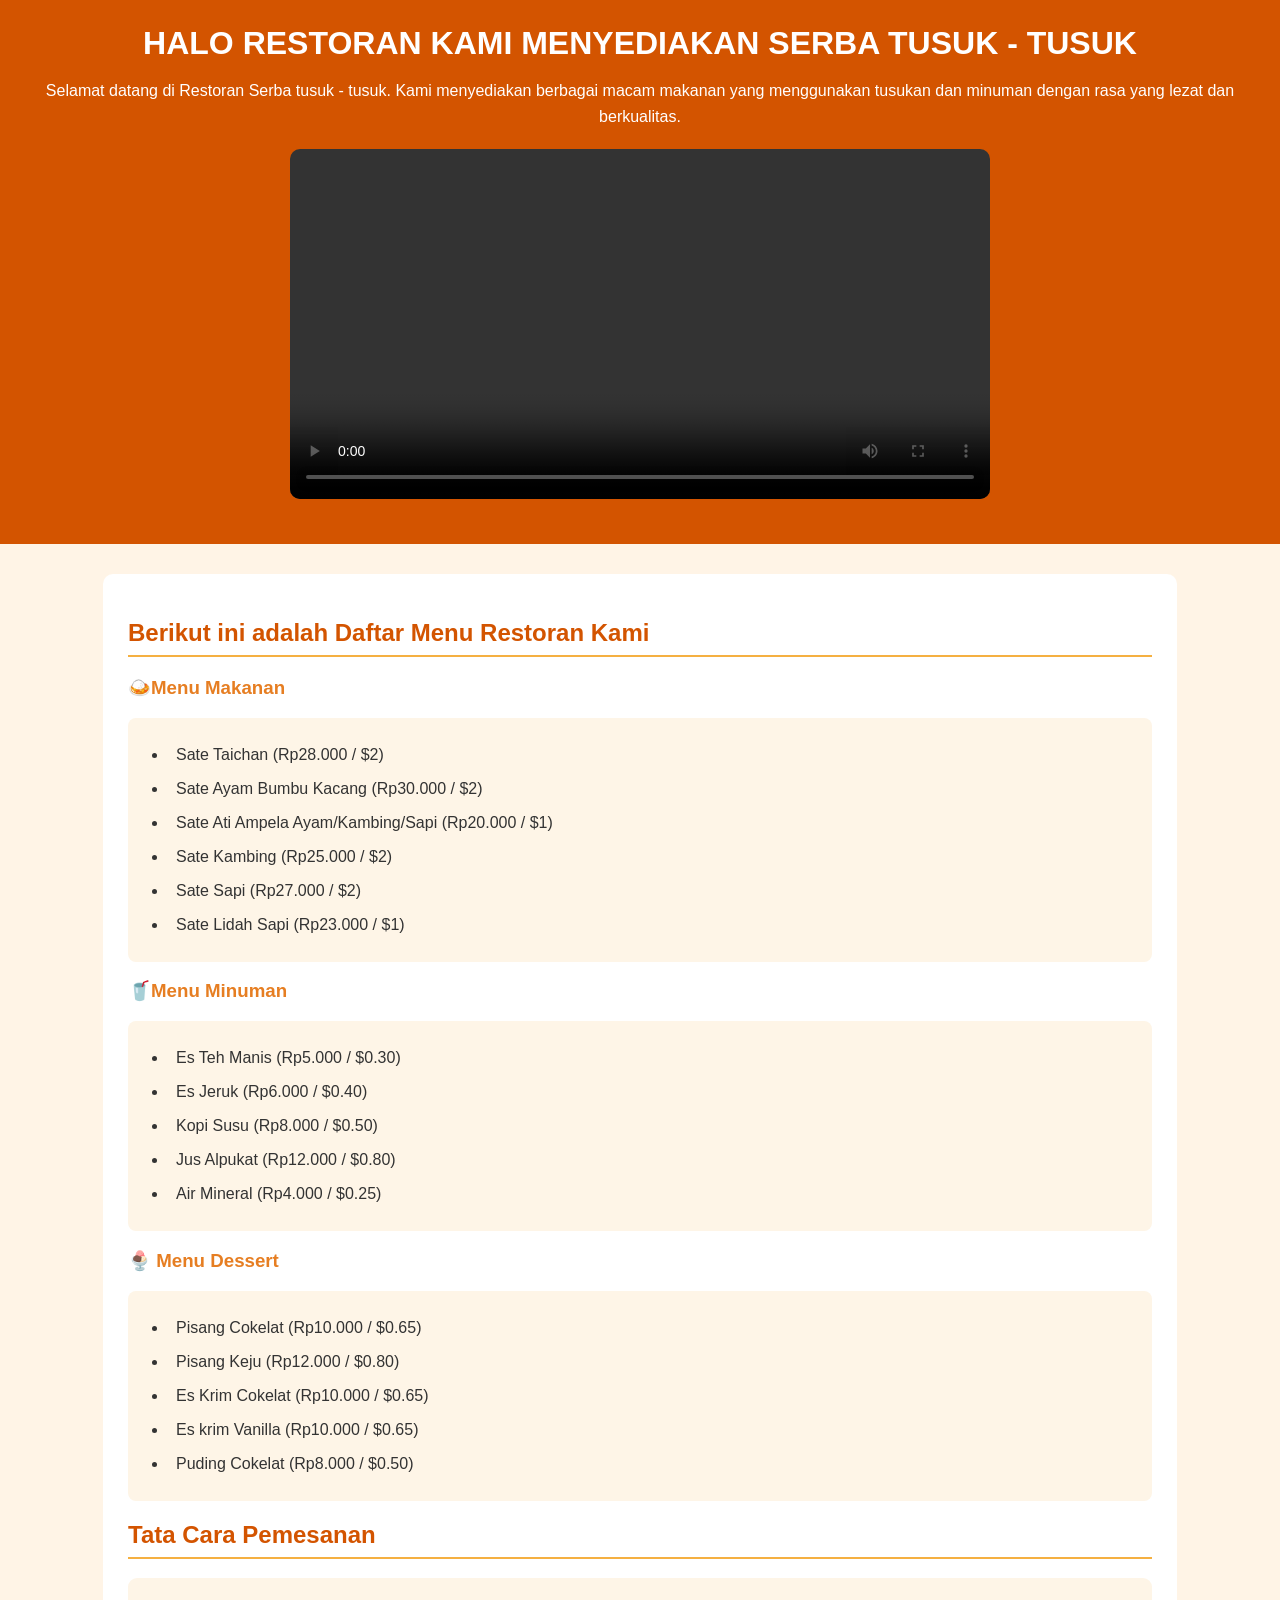
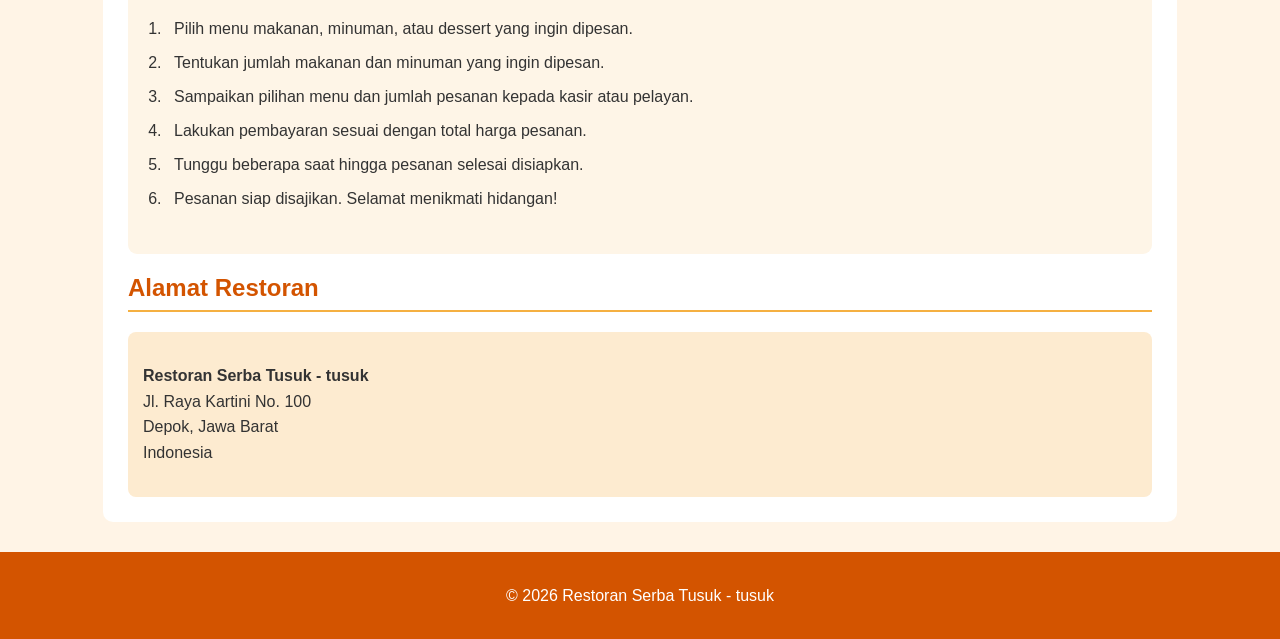
<file: index.html>
<html lang="id">
<head>
    <meta charset="UTF-8">
    <meta name="viewport" content="width=device-width, initial-scale=1.0">

    <title>Restoran Serba Tusuk - tusuk</title>
    <link rel="stylesheet" href="style.css" type="text/css">
</head>

<body>
    <header>
        <h1>HALO RESTORAN KAMI MENYEDIAKAN SERBA TUSUK - TUSUK</h1>
        <p>Selamat datang di Restoran Serba tusuk - tusuk.
            Kami menyediakan berbagai macam makanan yang menggunakan tusukan dan minuman
            dengan rasa yang lezat dan berkualitas.</p>

        <div class="video-header">
            <video controls>
                <source src="video_restoran_tusuk2.mp4" type="video/mp4">
            </video>
        </div>
       
    </header>

    <div class="container">
    
        <h2>Berikut ini adalah Daftar Menu Restoran Kami</h2>
        <h3>🍛Menu Makanan</h3>
        <ul>
            <li>Sate Taichan (Rp28.000 / &dollar;2)</li>
            <li>Sate Ayam Bumbu Kacang (Rp30.000 / &dollar;2)</li>
            <li>Sate Ati Ampela Ayam/Kambing/Sapi (Rp20.000 / &dollar;1)</li>
            <li>Sate Kambing (Rp25.000 / &dollar;2)</li>
            <li>Sate Sapi (Rp27.000 / &dollar;2)</li>
            <li>Sate Lidah Sapi (Rp23.000 / &dollar;1)</li>
        </ul>

        <h3>🥤Menu Minuman</h3>
        <ul>
            <li>Es Teh Manis (Rp5.000 / &dollar;0.30)</li>
            <li>Es Jeruk (Rp6.000 / &dollar;0.40)</li>
            <li>Kopi Susu (Rp8.000 / &dollar;0.50)</li>
            <li>Jus Alpukat (Rp12.000 / &dollar;0.80)</li>
            <li>Air Mineral (Rp4.000 / &dollar;0.25)</li>
        </ul>

        <h3>🍨 Menu Dessert </h3>
        <ul>
            <li> Pisang Cokelat (Rp10.000 / &dollar;0.65)</li>
            <li> Pisang Keju (Rp12.000 / &dollar;0.80)</li>
            <li> Es Krim Cokelat (Rp10.000 / &dollar;0.65)</li>
            <li> Es krim Vanilla (Rp10.000 / &dollar;0.65)</li>
            <li> Puding Cokelat (Rp8.000 / &dollar;0.50)</li>
        </ul>

        <h2>Tata Cara Pemesanan</h2>
        <div class="step">
        <ol>
            <li> Pilih menu makanan, minuman, atau dessert yang ingin dipesan.</li>
            <li> Tentukan jumlah makanan dan minuman yang ingin dipesan.</li>
            <li> Sampaikan pilihan menu dan jumlah pesanan kepada kasir atau pelayan.</li>
            <li> Lakukan pembayaran sesuai dengan total harga pesanan.</li>
            <li> Tunggu beberapa saat hingga pesanan selesai disiapkan.</li>
            <li> Pesanan siap disajikan. Selamat menikmati hidangan!</li>
        </ol>
        
    </div>

        <h2>Alamat Restoran</h2>
        <div class="alamat">
            <p>
                <strong>Restoran Serba Tusuk - tusuk</strong><br>
                Jl. Raya Kartini No. 100<br>
                Depok, Jawa Barat<br>
                Indonesia
            </p>
        </div>

    </div>
    <footer>
        <p>&copy; 2026 Restoran Serba Tusuk - tusuk </p>
    </footer>

</body>
</html>
</file>
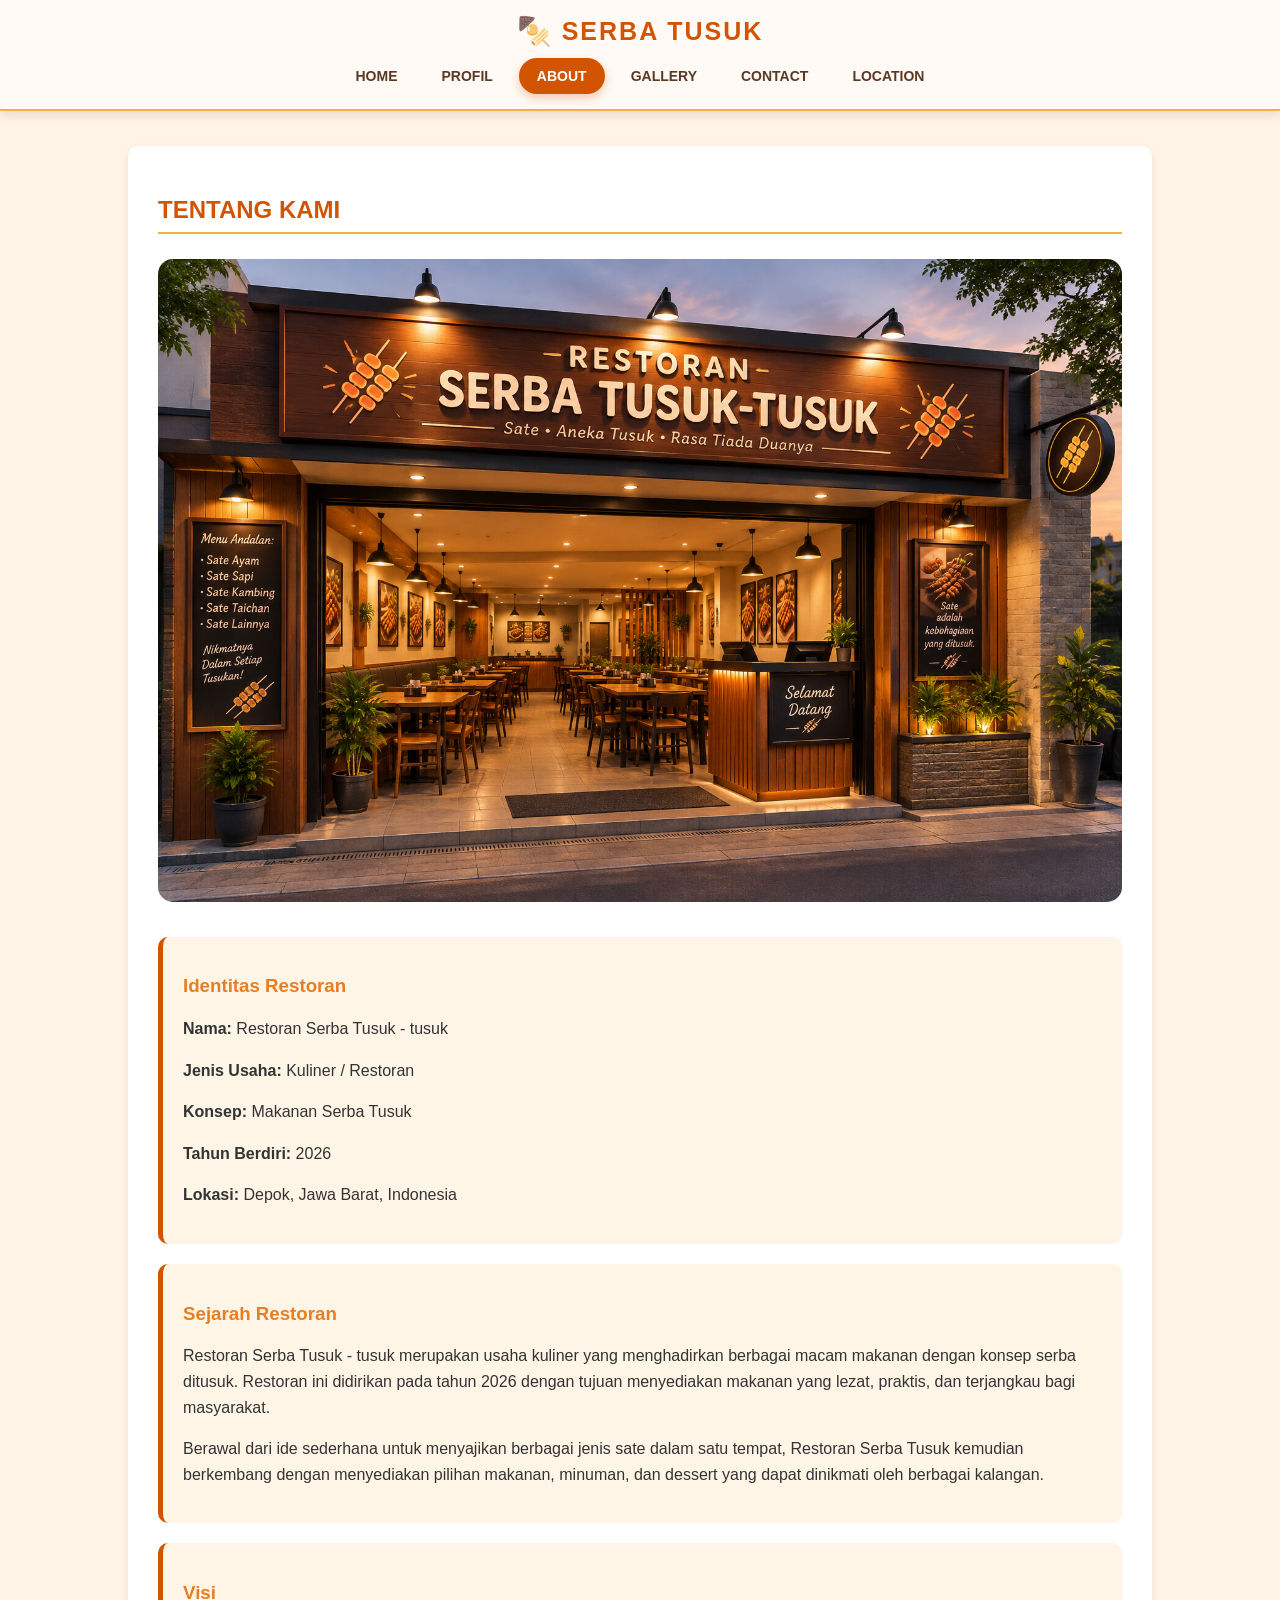
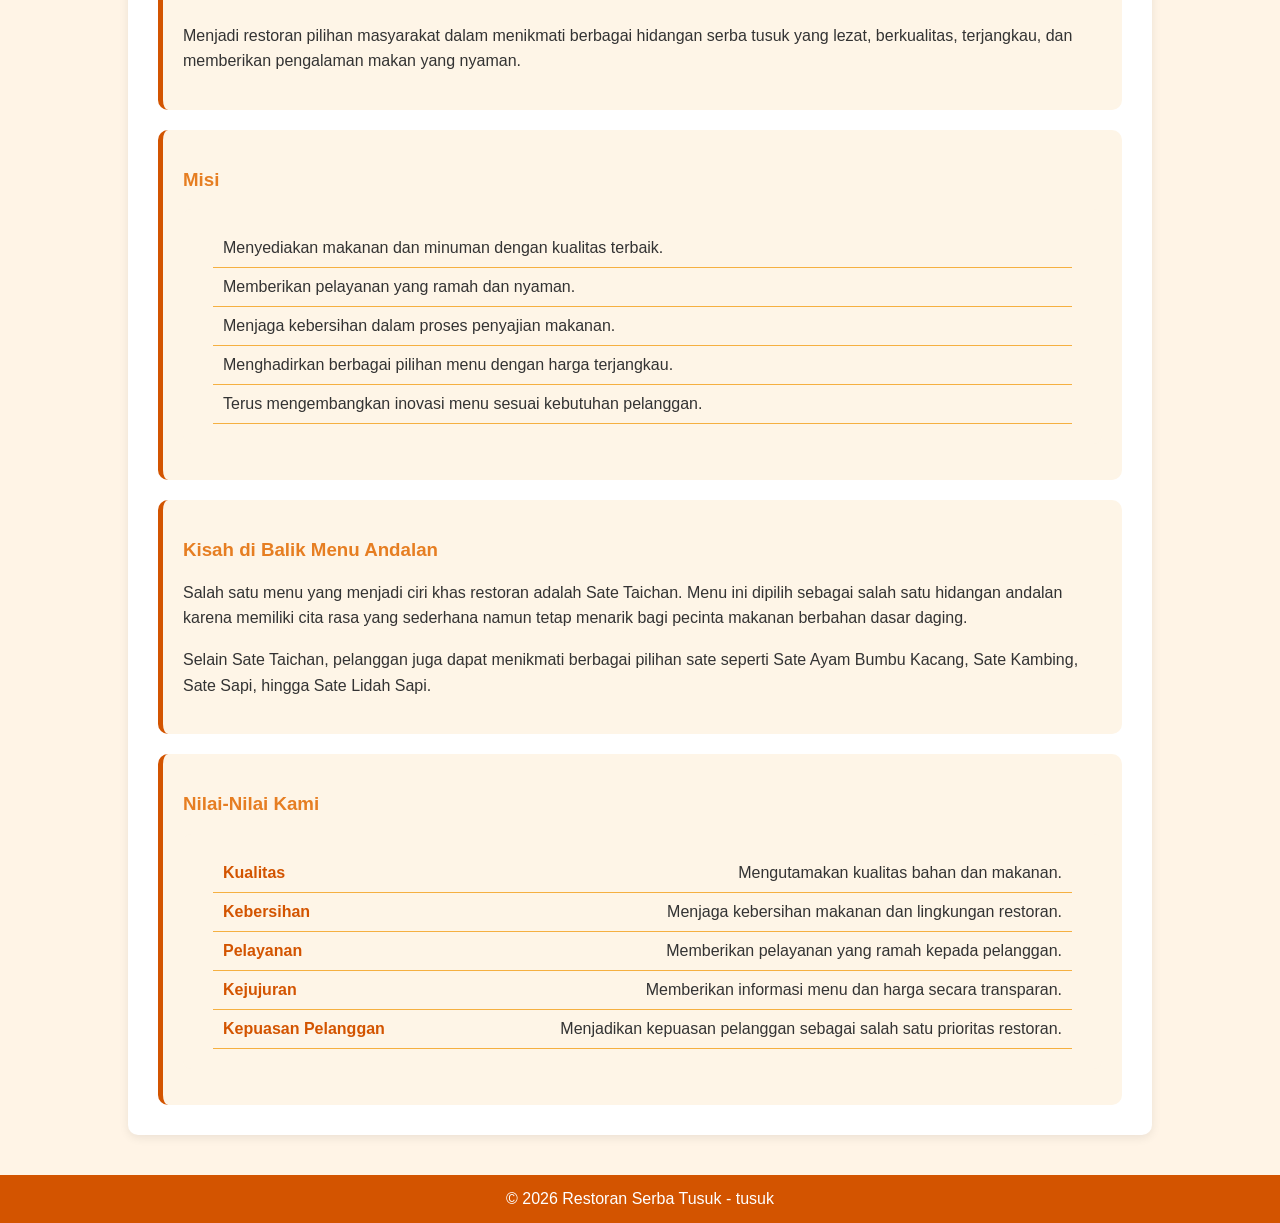
<file: about.html>
<!DOCTYPE html>
<html lang="id">
<head>
    <meta charset="UTF-8">
    <meta name="viewport" content="width=device-width, initial-scale=1.0">
    <title>Tentang Kami - Serba Tusuk</title>
    <link rel="stylesheet" href="style2.css">
</head>

<body>

    <!-- NAVBAR -->
    <nav class="navbar">
        <div class="nav-container">

            <div class="logo">
                SERBA TUSUK
            </div>

            <div class="menu">
                <a href="home.html">HOME</a>
                <a href="profil.html">PROFIL</a>
                <a href="about.html" class="active">ABOUT</a>
                <a href="gallery.html">GALLERY</a>
                <a href="contact.html">CONTACT</a>
                <a href="location.html">LOCATION</a>
            </div>

        </div>
    </nav>


    <!-- TENTANG KAMI -->
    <div class="container">

        <h2>TENTANG KAMI</h2>

        <div class="about-image"> 
            <img src="tusuktusuk.png" alt="Restoran Serba Tusuk-tusuk"> 
        </div>

         <!-- IDENTITAS -->
        <div class="info-box">

            <h3>Identitas Restoran</h3>

            <p><strong>Nama:</strong> Restoran Serba Tusuk - tusuk</p>
            <p><strong>Jenis Usaha:</strong> Kuliner / Restoran</p>
            <p><strong>Konsep:</strong> Makanan Serba Tusuk</p>
            <p><strong>Tahun Berdiri:</strong> 2026</p>
            <p><strong>Lokasi:</strong> Depok, Jawa Barat, Indonesia</p>

        </div>


        <!-- SEJARAH -->
        <div class="info-box">

            <h3>Sejarah Restoran</h3>

            <p>
                Restoran Serba Tusuk - tusuk merupakan usaha kuliner yang
                menghadirkan berbagai macam makanan dengan konsep serba
                ditusuk. Restoran ini didirikan pada tahun 2026 dengan
                tujuan menyediakan makanan yang lezat, praktis, dan
                terjangkau bagi masyarakat.
            </p>

            <p>
                Berawal dari ide sederhana untuk menyajikan berbagai
                jenis sate dalam satu tempat, Restoran Serba Tusuk
                kemudian berkembang dengan menyediakan pilihan makanan,
                minuman, dan dessert yang dapat dinikmati oleh berbagai
                kalangan.
            </p>

        </div>


        <!-- VISI -->
        <div class="info-box">

            <h3>Visi</h3>

            <p>
                Menjadi restoran pilihan masyarakat dalam menikmati
                berbagai hidangan serba tusuk yang lezat, berkualitas,
                terjangkau, dan memberikan pengalaman makan yang nyaman.
            </p>

        </div>


        <!-- MISI -->
        <div class="info-box">

            <h3>Misi</h3>

            <ul>
                <li>Menyediakan makanan dan minuman dengan kualitas terbaik.</li>
                <li>Memberikan pelayanan yang ramah dan nyaman.</li>
                <li>Menjaga kebersihan dalam proses penyajian makanan.</li>
                <li>Menghadirkan berbagai pilihan menu dengan harga terjangkau.</li>
                <li>Terus mengembangkan inovasi menu sesuai kebutuhan pelanggan.</li>
            </ul>

        </div>


        <!-- MENU ANDALAN -->
        <div class="info-box">

            <h3>Kisah di Balik Menu Andalan</h3>

            <p>
                Salah satu menu yang menjadi ciri khas restoran adalah
                Sate Taichan. Menu ini dipilih sebagai salah satu hidangan
                andalan karena memiliki cita rasa yang sederhana namun
                tetap menarik bagi pecinta makanan berbahan dasar daging.
            </p>

            <p>
                Selain Sate Taichan, pelanggan juga dapat menikmati
                berbagai pilihan sate seperti Sate Ayam Bumbu Kacang,
                Sate Kambing, Sate Sapi, hingga Sate Lidah Sapi.
            </p>

        </div>


        <!-- NILAI RESTORAN -->
        <div class="info-box">

            <h3>Nilai-Nilai Kami</h3>

            <ul>
                <li>
                    <span>Kualitas</span>
                    Mengutamakan kualitas bahan dan makanan.
                </li>

                <li>
                    <span>Kebersihan</span>
                    Menjaga kebersihan makanan dan lingkungan restoran.
                </li>

                <li>
                    <span>Pelayanan</span>
                    Memberikan pelayanan yang ramah kepada pelanggan.
                </li>

                <li>
                    <span>Kejujuran</span>
                    Memberikan informasi menu dan harga secara transparan.
                </li>

                <li>
                    <span>Kepuasan Pelanggan</span>
                    Menjadikan kepuasan pelanggan sebagai salah satu
                    prioritas restoran.
                </li>
            </ul>

        </div>

    </div>


    <footer>
        © 2026 Restoran Serba Tusuk - tusuk
    </footer>

</body>
</html>
</file>
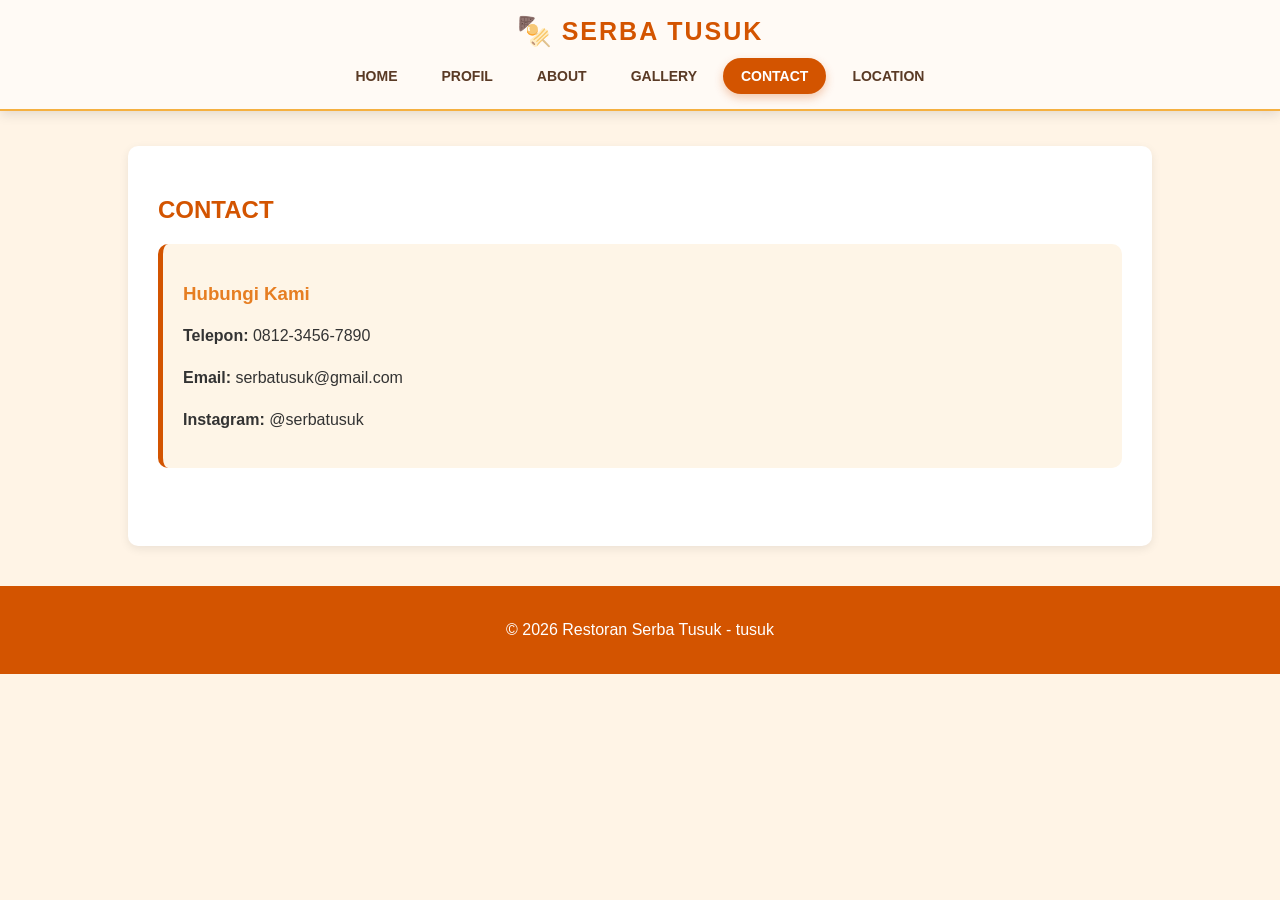
<file: contact.html>
<!DOCTYPE html>
<html lang="id">

<head>

    <meta charset="UTF-8">

    <meta name="viewport"
          content="width=device-width, initial-scale=1.0">

    <title>Contact - Restoran Serba Tusuk</title>

    <link rel="stylesheet" href="style2.css">

</head>

<body>


<nav class="navbar">

    <div class="nav-container">

        <div class="logo">
            SERBA TUSUK
        </div>

        <div class="menu">

            <a href="home.html">
                HOME
            </a>

            <a href="profil.html">
                PROFIL
            </a>

            <a href="about.html">
                ABOUT
            </a>

            <a href="gallery.html">
                GALLERY
            </a>

            <a class="active" href="contact.html">
                CONTACT
            </a>

            <a href="location.html">
                LOCATION
            </a>

        </div>

    </div>

</nav>


<section class="container page">

    <h1>
        CONTACT
    </h1>


    <div class="info-box">

        <h3>
            Hubungi Kami
        </h3>

        <p>
            <strong>Telepon:</strong>
            0812-3456-7890
        </p>

        <p>
            <strong>Email:</strong>
            serbatusuk@gmail.com
        </p>

        <p>
            <strong>Instagram:</strong>
            @serbatusuk
        </p>

    </div>

</section>


<footer>

    <p>
        &copy; 2026 Restoran Serba Tusuk - tusuk
    </p>

</footer>


</body>
</html>
</file>
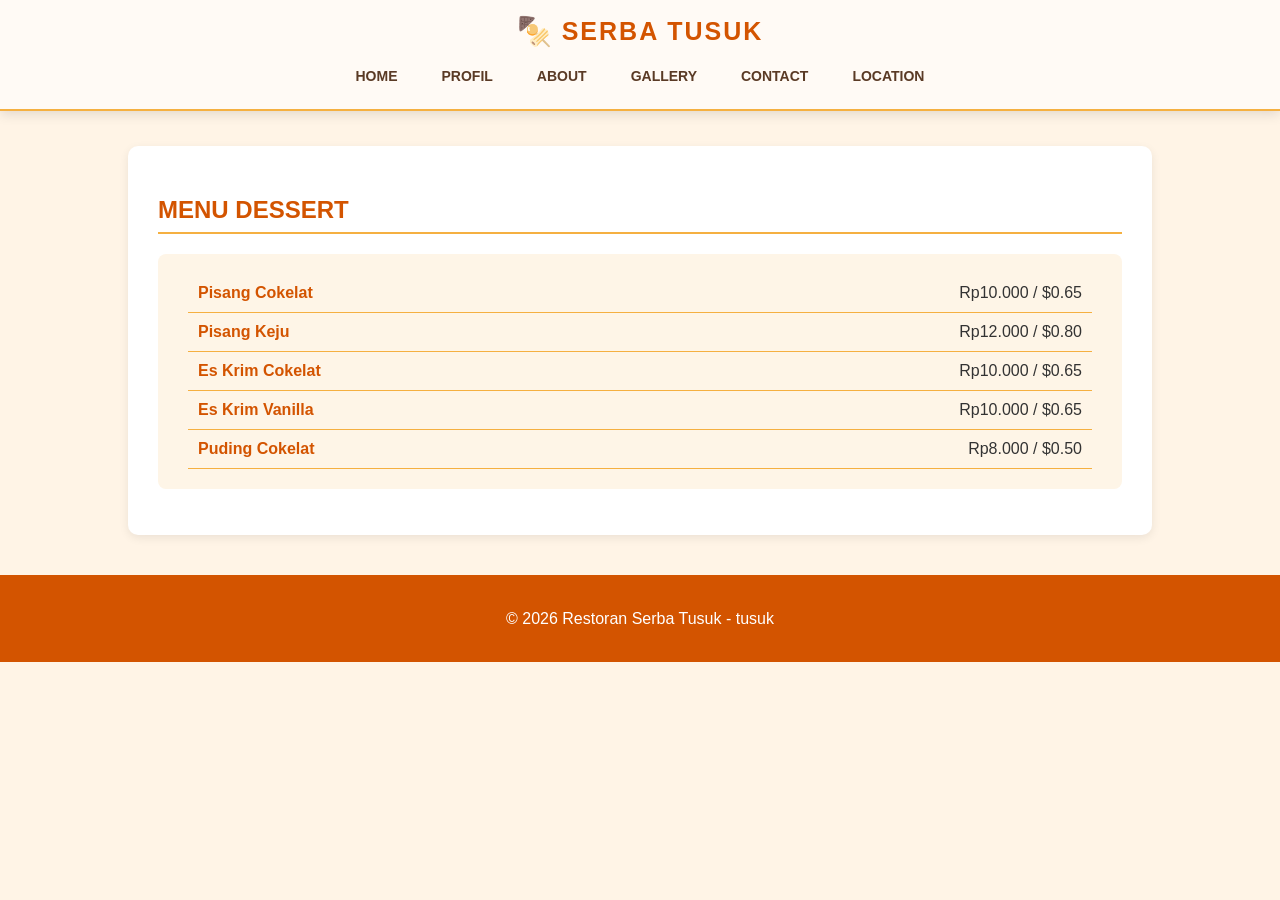
<file: dessert.html>
<!DOCTYPE html>
<html lang="id">

<head>

    <meta charset="UTF-8">

    <meta name="viewport"
          content="width=device-width, initial-scale=1.0">

    <title>
        MENU MAKANAN - Restoran Serba Tusuk
    </title>

    <link rel="stylesheet" href="style2.css">

</head>

<body>


<nav class="navbar">

    <div class="nav-container">

        <div class="logo">
            SERBA TUSUK
        </div>

        <div class="menu">

            <a href="home.html">
                HOME
            </a>

            <a href="profil.html">
                PROFIL
            </a>

            <a href="about.html">
                ABOUT
            </a>

            <a href="gallery.html">
                GALLERY
            </a>

            <a href="contact.html">
                CONTACT
            </a>

            <a href="location.html">
                LOCATION
            </a>

        </div>

    </div>

</nav>

<section class="container">
<section id="dessert">
    <h2>MENU DESSERT</h2>

    <ul>
        <li>
            <span>Pisang Cokelat</span>
            Rp10.000 / $0.65
        </li>

        <li>
            <span>Pisang Keju</span>
            Rp12.000 / $0.80
        </li>

        <li>
            <span>Es Krim Cokelat</span>
            Rp10.000 / $0.65
        </li>

        <li>
            <span>Es Krim Vanilla</span>
            Rp10.000 / $0.65
        </li>

        <li>
            <span>Puding Cokelat</span>
            Rp8.000 / $0.50
        </li>
    </ul>
</section>
</section>

<footer>

    <p>
        &copy; 2026 Restoran Serba Tusuk - tusuk
    </p>

</footer>


</body>
</html>
</file>
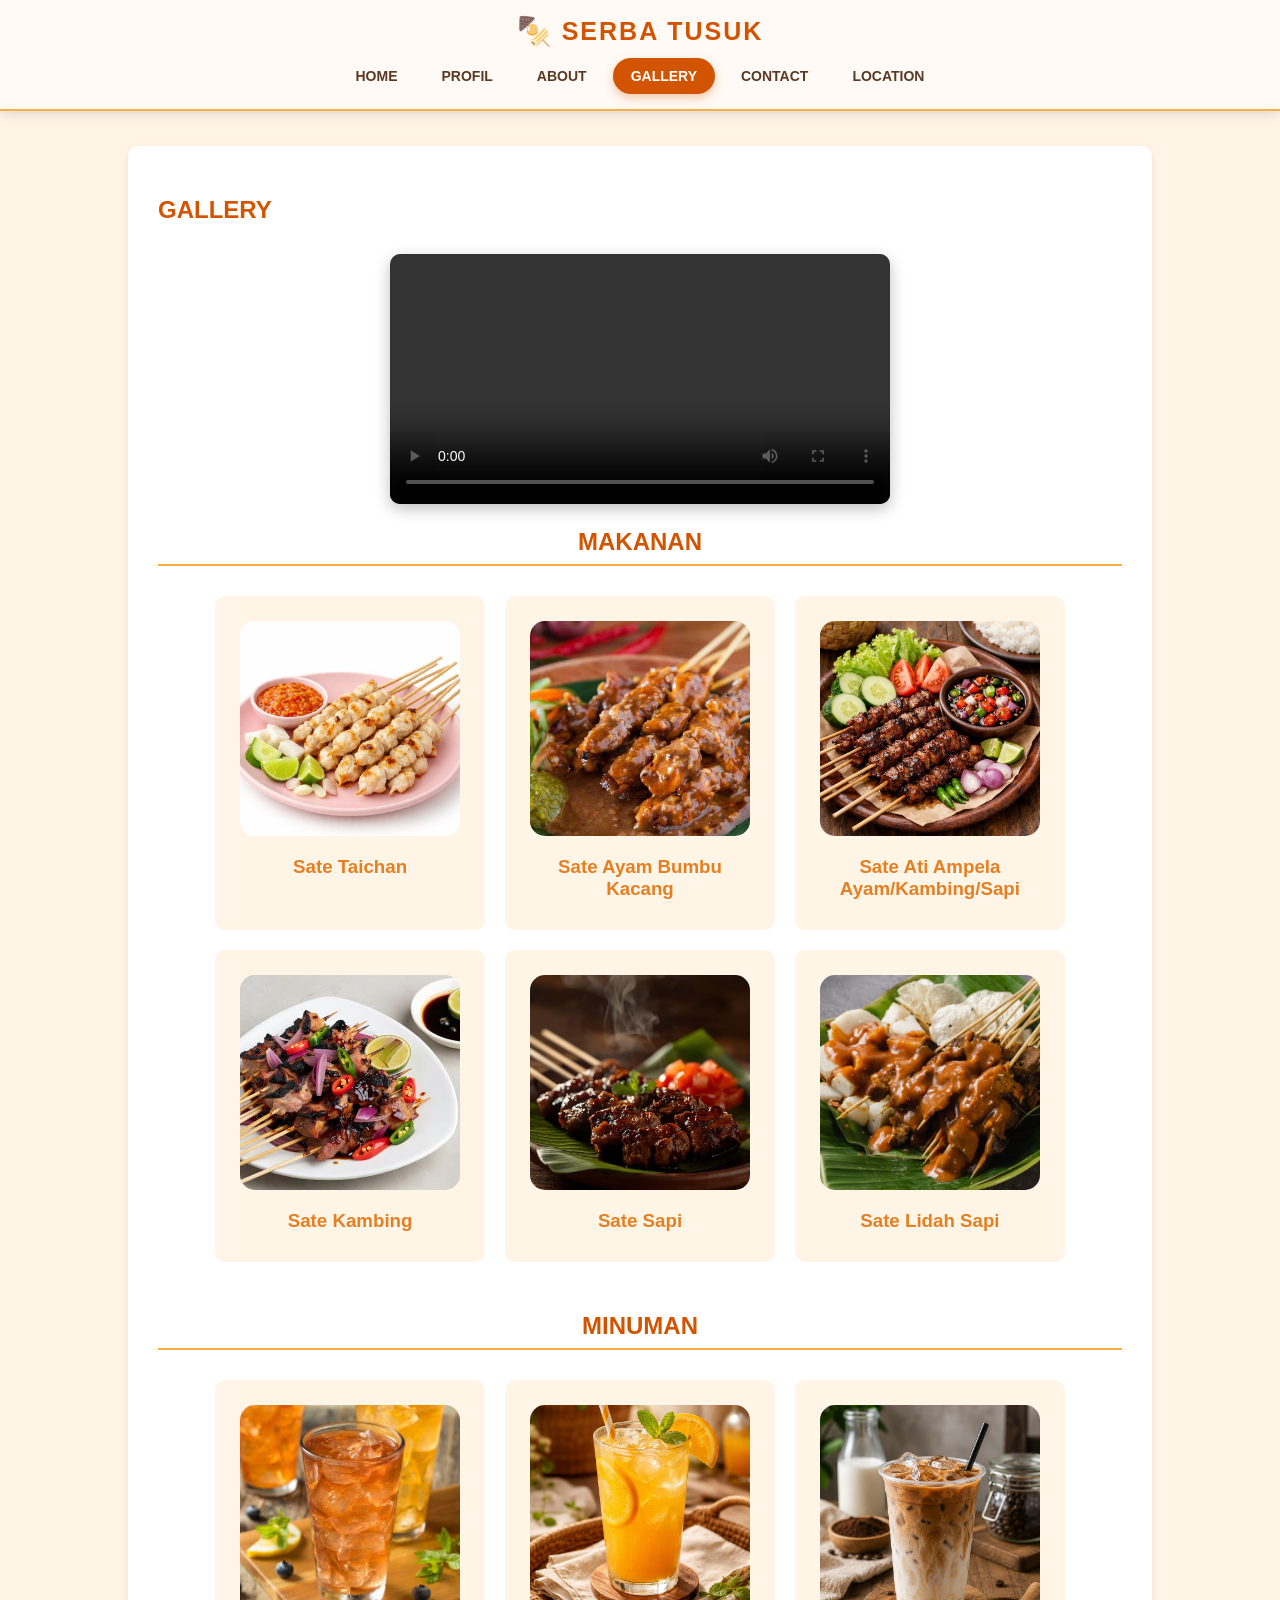
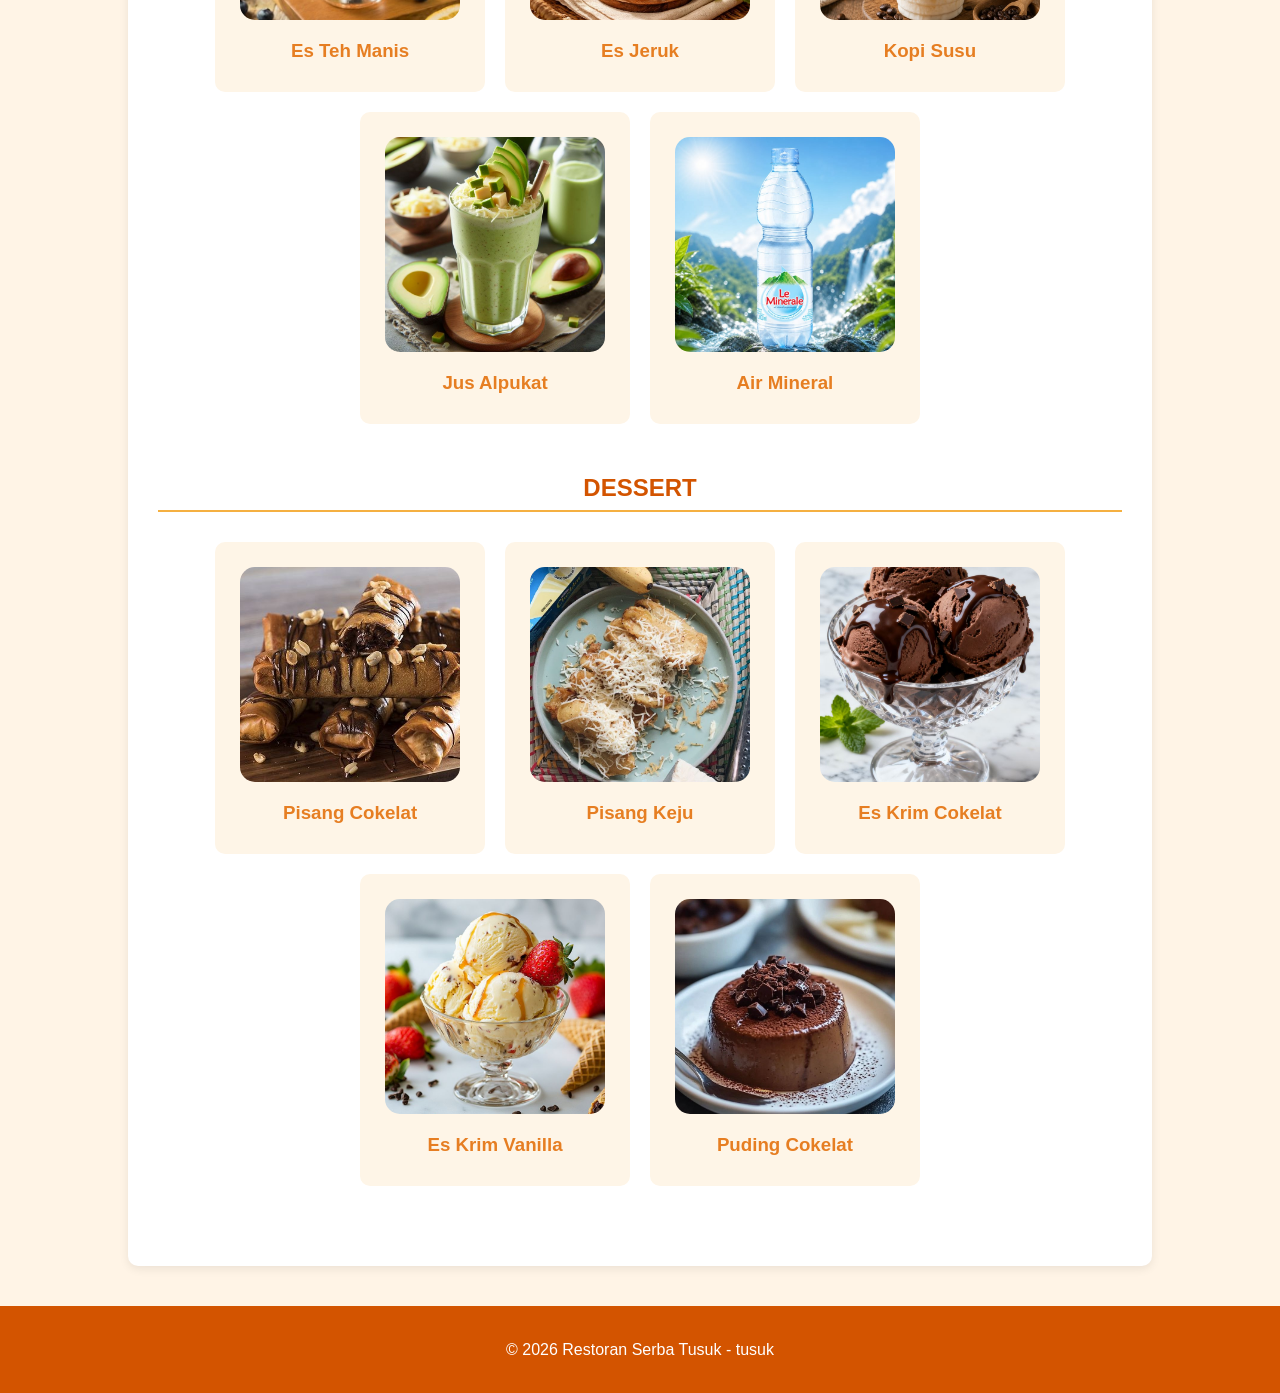
<file: gallery.html>
<!DOCTYPE html>
<html lang="id">

<head>

    <meta charset="UTF-8">

    <meta name="viewport"
          content="width=device-width, initial-scale=1.0">

    <title>Gallery - Restoran Serba Tusuk</title>

    <link rel="stylesheet" href="style2.css">


</head>

<body>


<nav class="navbar">

    <div class="nav-container">

        <div class="logo">
            SERBA TUSUK
        </div>

        <div class="menu">

            <a href="home.html">
                HOME
            </a>

            <a href="profil.html">
                PROFIL
            </a>

            <a href="about.html">
                ABOUT
            </a>

            <a class="active" href="gallery.html">
                GALLERY
            </a>

            <a href="contact.html">
                CONTACT
            </a>

            <a href="location.html">
                LOCATION
            </a>

        </div>

    </div>

</nav>


<section class="container page">

    <h1>
        GALLERY
    </h1>

    <div class="video-header">
            <video controls>
                <source src="video_restoran_tusuk2.mp4" type="video/mp4">
            </video>
        </div>
    </div>

<div class="gallery">

    <div class="gallery-category">

        <h2>MAKANAN</h2>

        <div class="gallery-list">

            <div class="gallery-item">
                <div class="gallery-icon">
                    <img src="Sate-ayam-taichan.jpg" alt="Sate Taichan">
                </div>
                <h3>Sate Taichan</h3>
            </div>

            <div class="gallery-item">
                <div class="gallery-icon">
                    <img src="Sate-Madura.jpg" alt="Sate Ayam Bumbu Kacang">
                </div>
                <h3>Sate Ayam Bumbu Kacang</h3>
            </div>

            <div class="gallery-item">
                <div class="gallery-icon">
                    <img src="sate-ati.jpg" alt="Sate Ati">
                </div>
                <h3>Sate Ati Ampela Ayam/Kambing/Sapi</h3>
            </div>

            <div class="gallery-item">
                <div class="gallery-icon">
                    <img src="Sate-Kambing.jpg" alt="Sate Kambing">
                </div>
                <h3>Sate Kambing</h3>
            </div>

            <div class="gallery-item">
                <div class="gallery-icon">
                    <img src="Sate-Sapi.jpg" alt="Sate Sapi">
                </div>
                <h3>Sate Sapi</h3>
            </div>

            <div class="gallery-item">
                <div class="gallery-icon">
                    <img src="Sate-lidah.jpg" alt="Sate Lidah">
                </div>
                <h3>Sate Lidah Sapi</h3>
            </div>

        </div>
    </div>

    <div class="gallery-category">

        <h2>MINUMAN</h2>

        <div class="gallery-list">

            <div class="gallery-item">
                <div class="gallery-icon">
                    <img src="es-teh-manis.jpg" alt="Es Teh Manis">
                </div>
                <h3>Es Teh Manis</h3>
            </div>

            <div class="gallery-item">
                <div class="gallery-icon">
                    <img src="es-jeruk.jpg" alt="Es Jeruk">
                </div>
                <h3>Es Jeruk</h3>
            </div>

            <div class="gallery-item">
                <div class="gallery-icon">
                    <img src="kopi-susu.jpg" alt="Kopi Susu">
                </div>
                <h3>Kopi Susu</h3>
            </div>

            <div class="gallery-item">
                <div class="gallery-icon">
                    <img src="jus-alpukat.jpg" alt="Jus Alpukat">
                </div>
                <h3>Jus Alpukat</h3>
            </div>

            <div class="gallery-item">
                <div class="gallery-icon">
                    <img src="air-mineral.jpg" alt="Air Mineral">
                </div>
                <h3>Air Mineral</h3>
            </div>

        </div>
    </div>

    <div class="gallery-category">

        <h2>DESSERT</h2>

        <div class="gallery-list">

            <div class="gallery-item">
                <div class="gallery-icon">
                    <img src="pisang-cokelat.jpg" alt="Pisang Cokelat">
                </div>
                <h3>Pisang Cokelat</h3>
            </div>

            <div class="gallery-item">
                <div class="gallery-icon">
                    <img src="Pisang-keju.jpg" alt="Pisang Keju">
                </div>
                <h3>Pisang Keju</h3>
            </div>

            <div class="gallery-item">
                <div class="gallery-icon">
                    <img src="es-krim-cokelat.jpg" alt="Es Krim Cokelat">
                </div>
                <h3>Es Krim Cokelat</h3>
            </div>

            <div class="gallery-item">
                <div class="gallery-icon">
                    <img src="Es-krim-vanilla.jpg" alt="Es Krim Vanilla">
                </div>
                <h3>Es Krim Vanilla</h3>
            </div>

            <div class="gallery-item">
                <div class="gallery-icon">
                    <img src="puding-cokelat.jpg" alt="Puding Cokelat">
                </div>
                <h3>Puding Cokelat</h3>
            </div>

        </div>
    </div>

</div>

</section>


<footer>

    <p>
        &copy; 2026 Restoran Serba Tusuk - tusuk
    </p>

</footer>


</body>
</html>
</file>
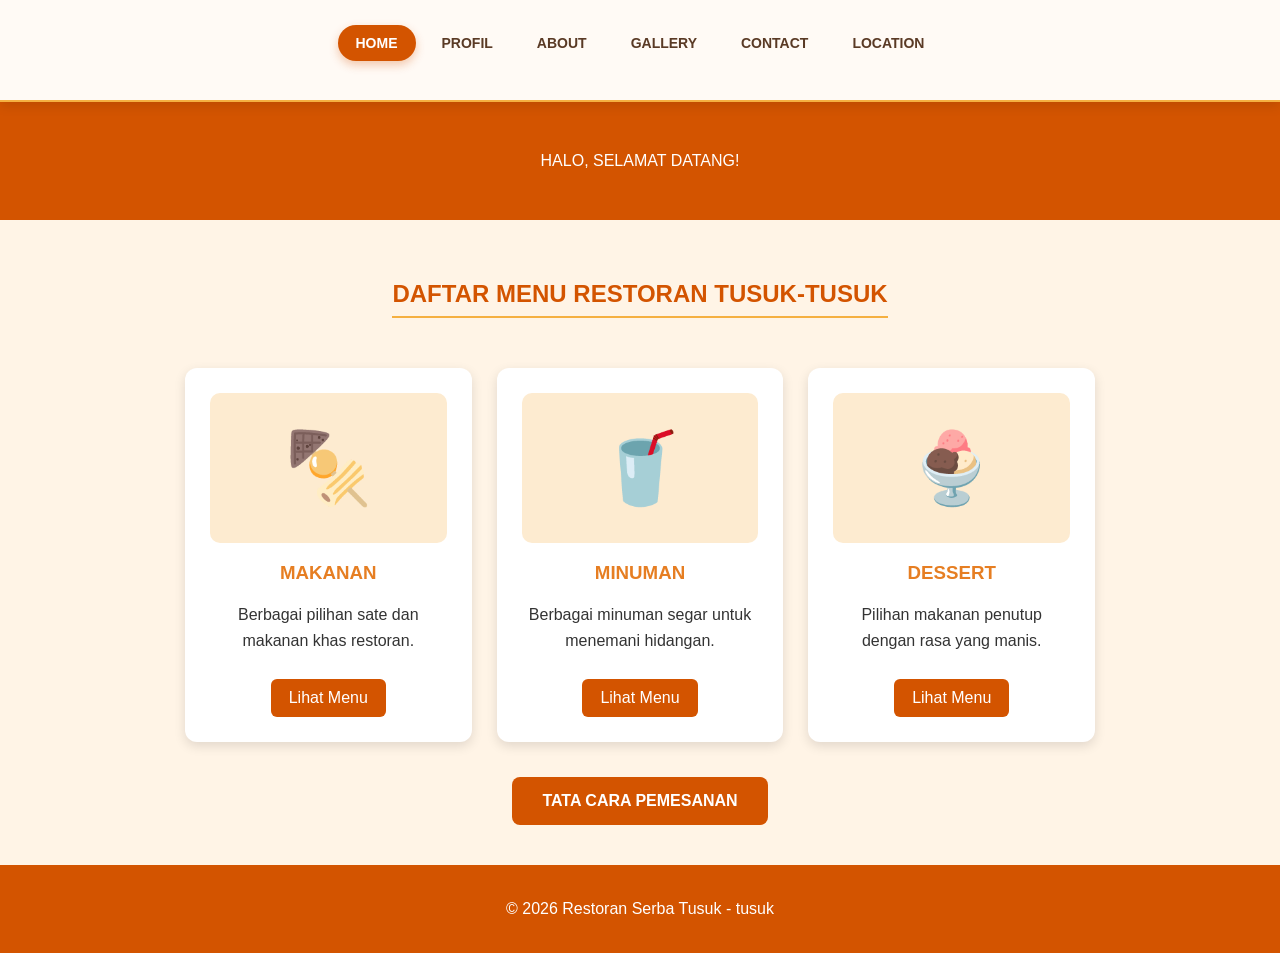
<file: home.html>
<!DOCTYPE html>
<html lang="id">

<head>
    <meta charset="UTF-8">
    <meta name="viewport" content="width=device-width, initial-scale=1.0">

    <title>Home - Restoran Serba Tusuk</title>

    <link rel="stylesheet" href="style2.css">
</head>

<body>

<nav class="navbar">

    <div class="nav-container">

        <div class="menu">

            <a class="active" href="home.html">HOME</a>

            <a href="profil.html">PROFIL</a>

            <a href="about.html">ABOUT</a>

            <a href="gallery.html">GALLERY</a>

            <a href="contact.html">CONTACT</a>

            <a href="location.html">LOCATION</a>

        </div>

    </div>

</nav>


<header>

    <a>
        HALO, SELAMAT DATANG!
    </a>

</header>


<!-- DAFTAR MENU -->

<section class="menu-section">

    <h2>
        DAFTAR MENU RESTORAN TUSUK-TUSUK
    </h2>


    <div class="menu-cards">


        <!-- MAKANAN -->

        <div class="menu-card">

            <div class="menu-image">
                🍢
            </div>

            <h3>
                MAKANAN
            </h3>

            <p>
                Berbagai pilihan sate dan makanan
                khas restoran.
            </p>

            <a href="makanan.html">
                Lihat Menu
            </a>

        </div>


        <!-- MINUMAN -->

        <div class="menu-card">

            <div class="menu-image">
                🥤
            </div>

            <h3>
                MINUMAN
            </h3>

            <p>
                Berbagai minuman segar untuk
                menemani hidangan.
            </p>

            <a href="minuman.html">
                Lihat Menu
            </a>

        </div>


        <!-- DESSERT -->

        <div class="menu-card">

            <div class="menu-image">
                🍨
            </div>

            <h3>
                DESSERT
            </h3>

            <p>
                Pilihan makanan penutup dengan
                rasa yang manis.
            </p>

            <a href="dessert.html">
                Lihat Menu
            </a>

        </div>

    </div>


    <!-- LINK PEMESANAN -->

    <div class="order-link">

        <a href="pemesanan.html">
            TATA CARA PEMESANAN
        </a>

    </div>

</section>


<footer>

    <p>
        &copy; 2026 Restoran Serba Tusuk - tusuk
    </p>

</footer>

</body>
</html>
</file>
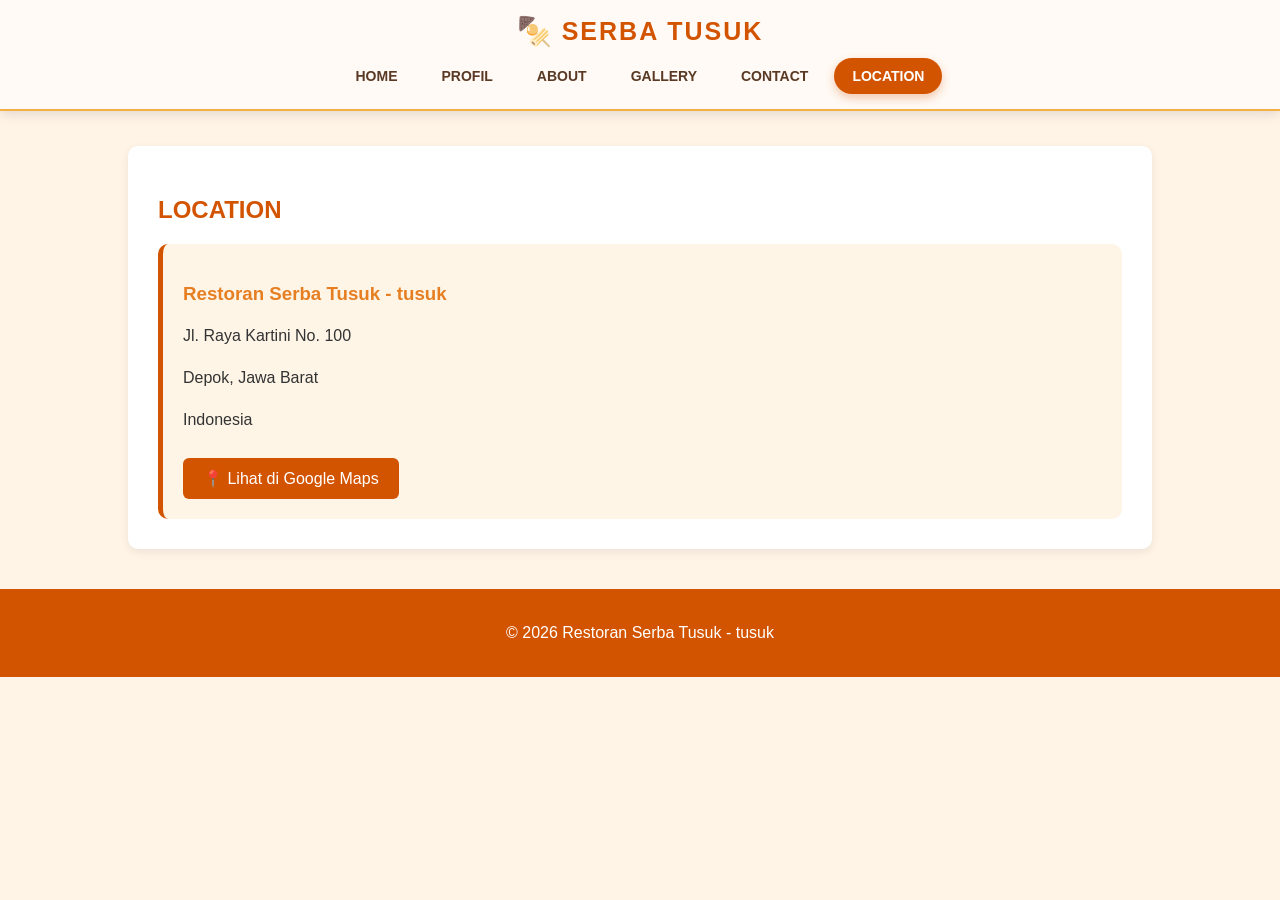
<file: location.html>
<!DOCTYPE html>
<html lang="id">

<head>

    <meta charset="UTF-8">

    <meta name="viewport"
          content="width=device-width, initial-scale=1.0">

    <title>Location - Restoran Serba Tusuk</title>

    <link rel="stylesheet" href="style2.css">

</head>

<body>


<nav class="navbar">

    <div class="nav-container">

        <div class="logo">
            SERBA TUSUK
        </div>

        <div class="menu">

            <a href="home.html">
                HOME
            </a>

            <a href="profil.html">
                PROFIL
            </a>

            <a href="about.html">
                ABOUT
            </a>

            <a href="gallery.html">
                GALLERY
            </a>

            <a href="contact.html">
                CONTACT
            </a>

            <a class="active" href="location.html">
                LOCATION
            </a>

        </div>

    </div>

</nav>


<section class="container page">

    <h1>
        LOCATION
    </h1>


    <div class="info-box">

        <h3>
            Restoran Serba Tusuk - tusuk
        </h3>

        <p>
            Jl. Raya Kartini No. 100
        </p>

        <p>
            Depok, Jawa Barat
        </p>

        <p>
            Indonesia
        </p>


        <a
            class="button"
            href="https://www.google.com/maps/search/?api=1&query=Jl.+Raya+Kartini+No.+100+Depok"
            target="_blank">

            📍 Lihat di Google Maps

        </a>

    </div>

</section>


<footer>

    <p>
        &copy; 2026 Restoran Serba Tusuk - tusuk
    </p>

</footer>


</body>
</html>
</file>
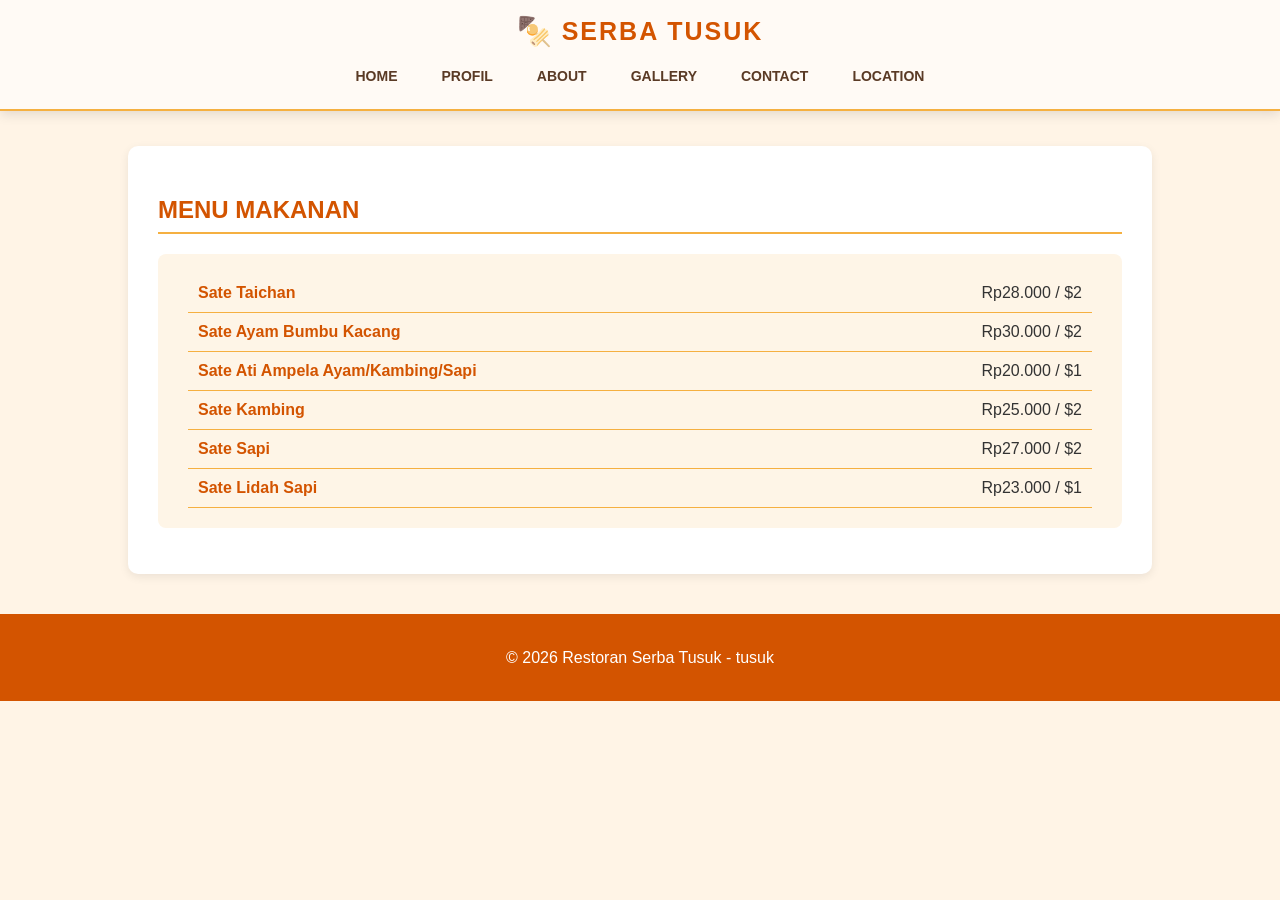
<file: makanan.html>
<!DOCTYPE html>
<html lang="id">

<head>

    <meta charset="UTF-8">

    <meta name="viewport"
          content="width=device-width, initial-scale=1.0">

    <title>
        MENU MAKANAN - Restoran Serba Tusuk
    </title>

    <link rel="stylesheet" href="style2.css">

</head>

<body>


<nav class="navbar">

    <div class="nav-container">

        <div class="logo">
            SERBA TUSUK
        </div>

        <div class="menu">

            <a href="home.html">
                HOME
            </a>

            <a href="profil.html">
                PROFIL
            </a>

            <a href="about.html">
                ABOUT
            </a>

            <a href="gallery.html">
                GALLERY
            </a>

            <a href="contact.html">
                CONTACT
            </a>

            <a href="location.html">
                LOCATION
            </a>

        </div>

    </div>

</nav>


<section class="container">

    <h2>MENU MAKANAN</h2>

    <ul>
        <li>
            <span>Sate Taichan</span>
            Rp28.000 / $2
        </li>

        <li>
            <span>Sate Ayam Bumbu Kacang</span>
            Rp30.000 / $2
        </li>

        <li>
            <span>Sate Ati Ampela Ayam/Kambing/Sapi</span>
            Rp20.000 / $1
        </li>

        <li>
            <span>Sate Kambing</span>
            Rp25.000 / $2
        </li>

        <li>
            <span>Sate Sapi</span>
            Rp27.000 / $2
        </li>

        <li>
            <span>Sate Lidah Sapi</span>
            Rp23.000 / $1
        </li>
    </ul>

    

</section>

<footer>

    <p>
        &copy; 2026 Restoran Serba Tusuk - tusuk
    </p>

</footer>


</body>
</html>
</file>
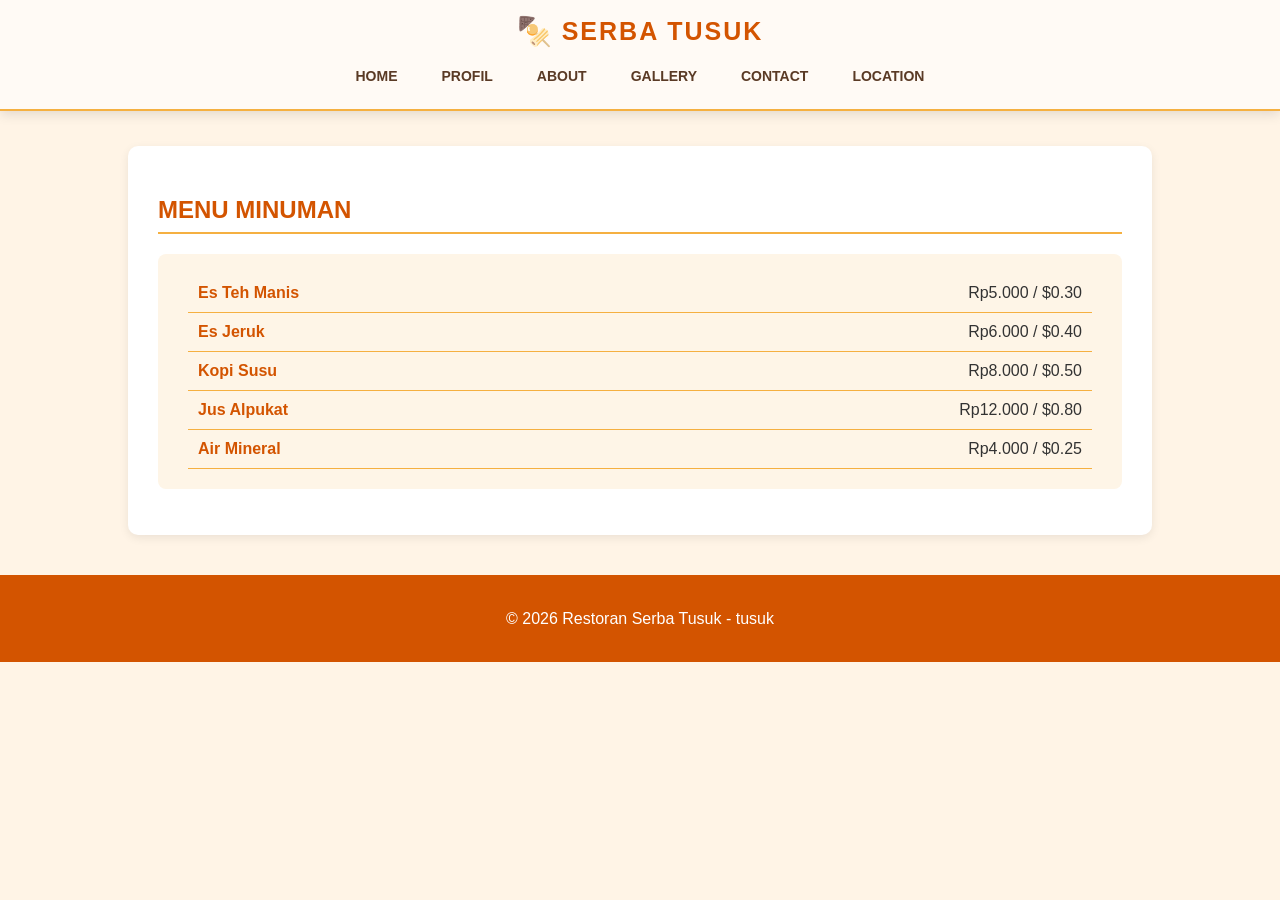
<file: minuman.html>
<!DOCTYPE html>
<html lang="id">

<head>

    <meta charset="UTF-8">

    <meta name="viewport"
          content="width=device-width, initial-scale=1.0">

    <title>
        MENU MAKANAN - Restoran Serba Tusuk
    </title>

    <link rel="stylesheet" href="style2.css">

</head>

<body>


<nav class="navbar">

    <div class="nav-container">

        <div class="logo">
            SERBA TUSUK
        </div>

        <div class="menu">

            <a href="home.html">
                HOME
            </a>

            <a href="profil.html">
                PROFIL
            </a>

            <a href="about.html">
                ABOUT
            </a>

            <a href="gallery.html">
                GALLERY
            </a>

            <a href="contact.html">
                CONTACT
            </a>

            <a href="location.html">
                LOCATION
            </a>

        </div>

    </div>

</nav>

<section class="container">

<section id="minuman">
    <h2>MENU MINUMAN</h2>

    <ul>
        <li>
            <span>Es Teh Manis</span>
            Rp5.000 / $0.30
        </li>

        <li>
            <span>Es Jeruk</span>
            Rp6.000 / $0.40
        </li>

        <li>
            <span>Kopi Susu</span>
            Rp8.000 / $0.50
        </li>

        <li>
            <span>Jus Alpukat</span>
            Rp12.000 / $0.80
        </li>

        <li>
            <span>Air Mineral</span>
            Rp4.000 / $0.25
        </li>
    </ul>
</section>
</section>


<footer>

    <p>
        &copy; 2026 Restoran Serba Tusuk - tusuk
    </p>

</footer>


</body>
</html>
</file>
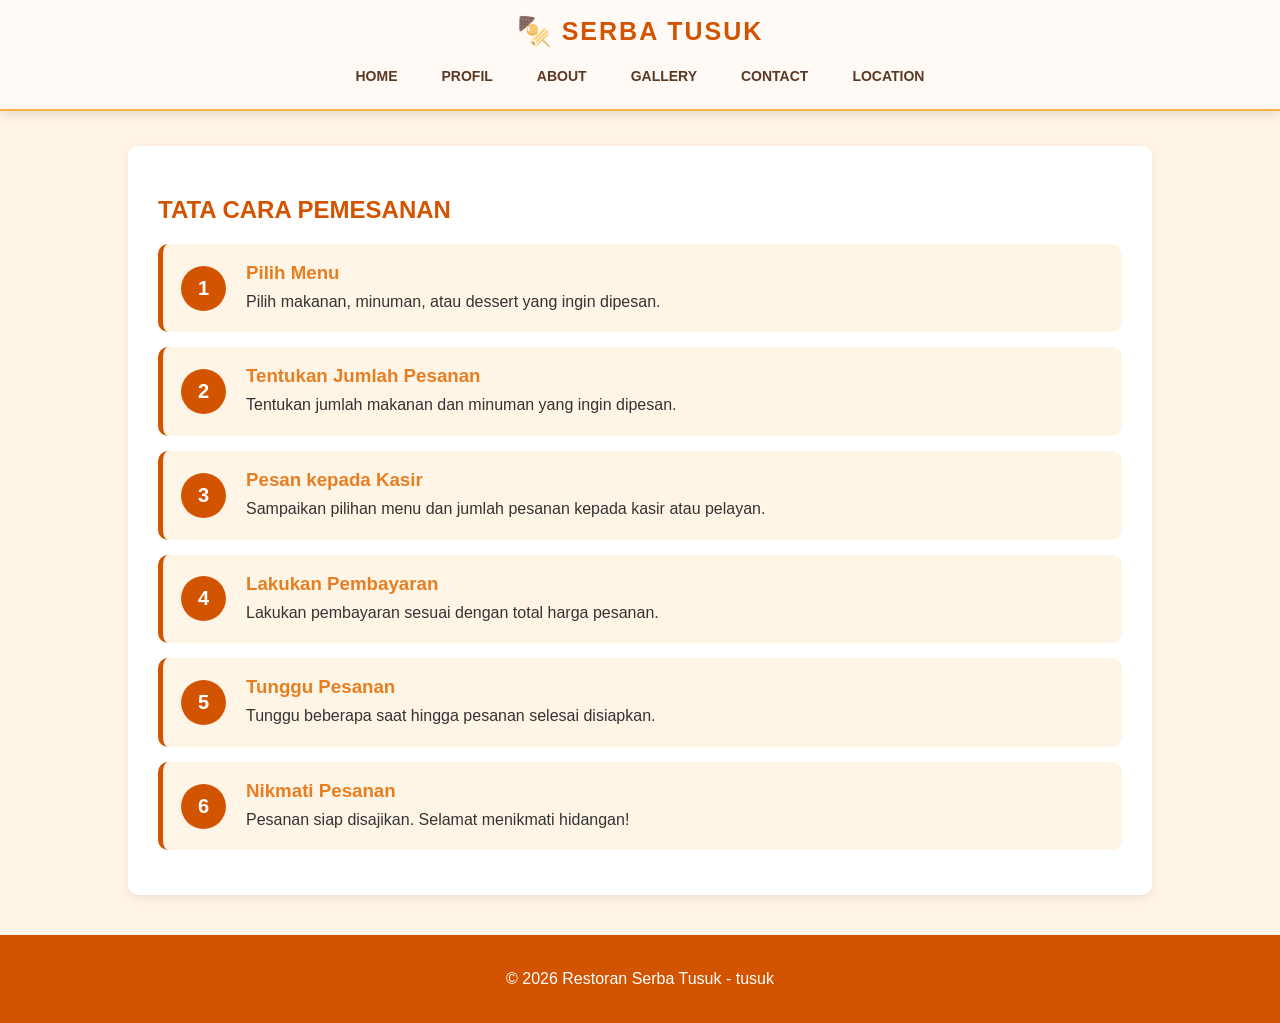
<file: pemesanan.html>
<!DOCTYPE html>
<html lang="id">

<head>

    <meta charset="UTF-8">

    <meta name="viewport"
          content="width=device-width, initial-scale=1.0">

    <title>
        Tata Cara Pemesanan - Restoran Serba Tusuk
    </title>

    <link rel="stylesheet" href="style2.css">

</head>

<body>


<nav class="navbar">

    <div class="nav-container">

        <div class="logo">
            SERBA TUSUK
        </div>

        <div class="menu">

            <a href="home.html">
                HOME
            </a>

            <a href="profil.html">
                PROFIL
            </a>

            <a href="about.html">
                ABOUT
            </a>

            <a href="gallery.html">
                GALLERY
            </a>

            <a href="contact.html">
                CONTACT
            </a>

            <a href="location.html">
                LOCATION
            </a>

        </div>

    </div>

</nav>


<section class="container page">

    <h1>
        TATA CARA PEMESANAN
    </h1>


    <!-- STEP 1 -->

    <div class="step">

        <div class="step-number">
            1
        </div>

        <div>

            <h3>
                Pilih Menu
            </h3>

            <p>
                Pilih makanan, minuman, atau dessert
                yang ingin dipesan.
            </p>

        </div>

    </div>


    <!-- STEP 2 -->

    <div class="step">

        <div class="step-number">
            2
        </div>

        <div>

            <h3>
                Tentukan Jumlah Pesanan
            </h3>

            <p>
                Tentukan jumlah makanan dan minuman
                yang ingin dipesan.
            </p>

        </div>

    </div>


    <!-- STEP 3 -->

    <div class="step">

        <div class="step-number">
            3
        </div>

        <div>

            <h3>
                Pesan kepada Kasir
            </h3>

            <p>
                Sampaikan pilihan menu dan jumlah
                pesanan kepada kasir atau pelayan.
            </p>

        </div>

    </div>


    <!-- STEP 4 -->

    <div class="step">

        <div class="step-number">
            4
        </div>

        <div>

            <h3>
                Lakukan Pembayaran
            </h3>

            <p>
                Lakukan pembayaran sesuai dengan
                total harga pesanan.
            </p>

        </div>

    </div>


    <!-- STEP 5 -->

    <div class="step">

        <div class="step-number">
            5
        </div>

        <div>

            <h3>
                Tunggu Pesanan
            </h3>

            <p>
                Tunggu beberapa saat hingga pesanan
                selesai disiapkan.
            </p>

        </div>

    </div>


    <!-- STEP 6 -->

    <div class="step">

        <div class="step-number">
            6
        </div>

        <div>

            <h3>
                Nikmati Pesanan
            </h3>

            <p>
                Pesanan siap disajikan.
                Selamat menikmati hidangan!
            </p>

        </div>

    </div>

</section>


<footer>

    <p>
        &copy; 2026 Restoran Serba Tusuk - tusuk
    </p>

</footer>


</body>
</html>
</file>
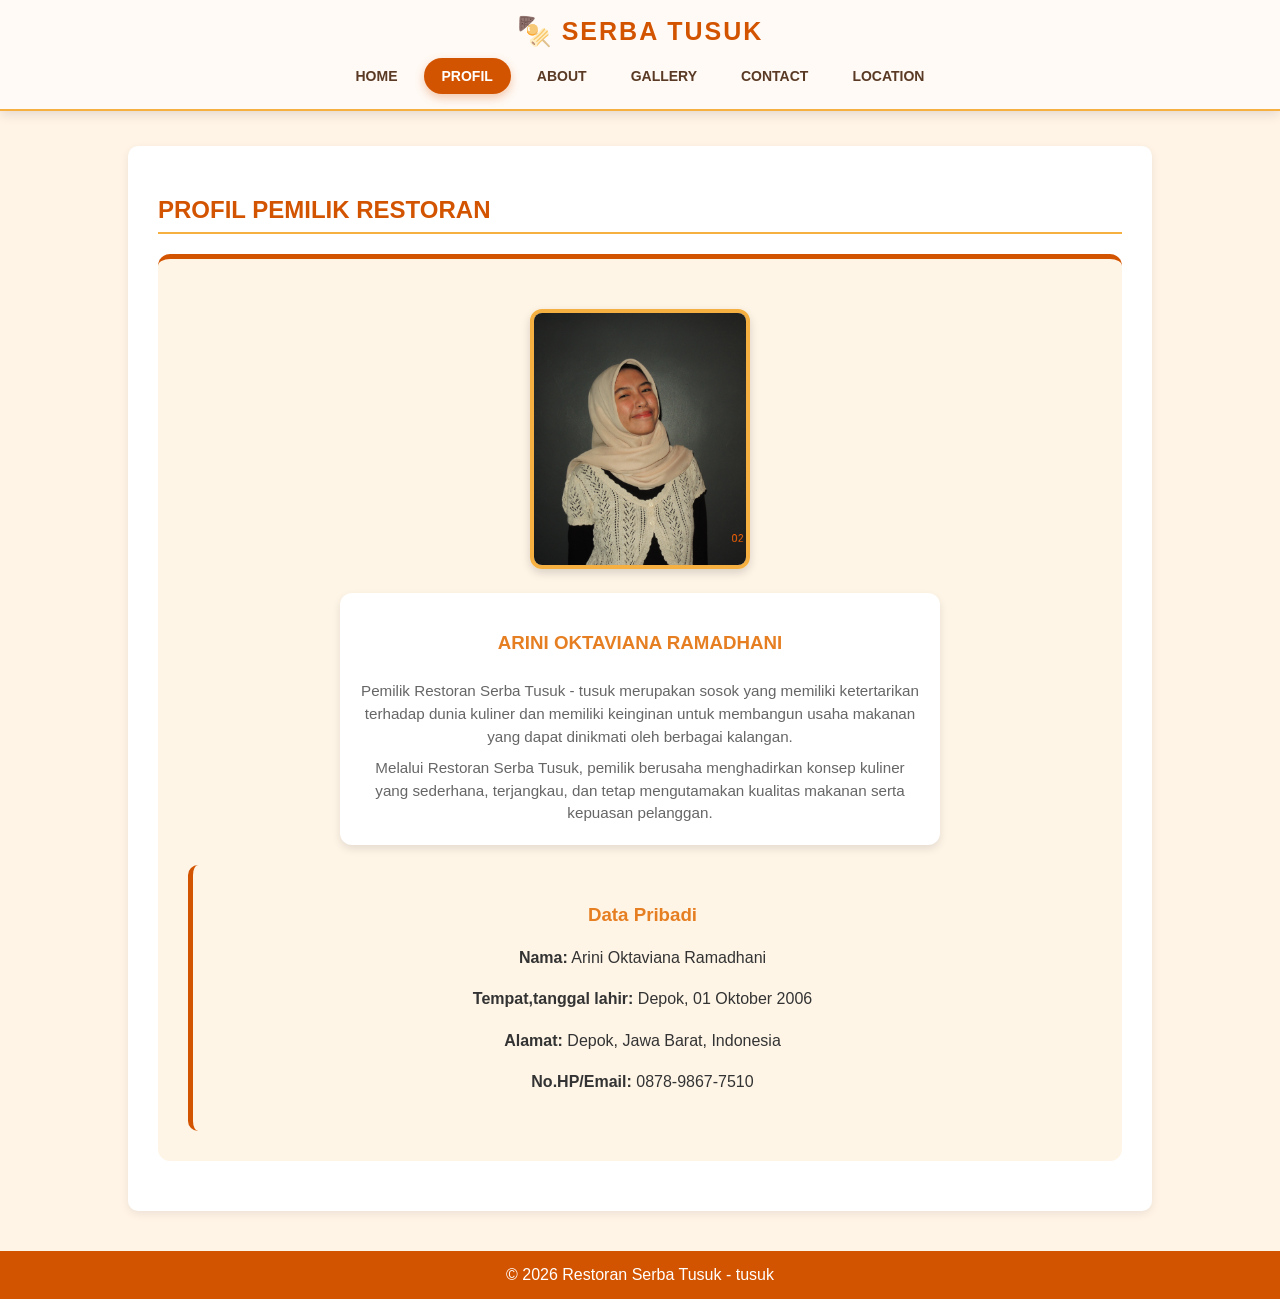
<file: profil.html>
<!DOCTYPE html>
<html lang="id">
<head>
    <meta charset="UTF-8">
    <meta name="viewport" content="width=device-width, initial-scale=1.0">
    <title>Profil Pelanggan - Serba Tusuk</title>
    <link rel="stylesheet" href="style2.css">
</head>

<body>

    <!-- NAVBAR -->
    <nav class="navbar">
        <div class="nav-container">

            <div class="logo">
                SERBA TUSUK
            </div>

            <div class="menu">
                <a href="home.html">HOME</a>
                <a href="profil.html" class="active">PROFIL</a>
                <a href="about.html">ABOUT</a>
                <a href="gallery.html">GALLERY</a>
                <a href="contact.html">CONTACT</a>
                <a href="location.html">LOCATION</a>
            </div>

        </div>
    </nav>


    <!-- PROFIL PEMILIK -->
    <div class="container">

        <h2>PROFIL PEMILIK RESTORAN</h2>

        <div class="profile-card">

            <div class="profile-icon">
                <img src="Arin.JPG"
                     alt="Foto Pemilik Restoran"
                     class="owner-photo">
            </div>

                <div class="info">

                    <h3>ARINI OKTAVIANA RAMADHANI</h3>

                    <p>
                        Pemilik Restoran Serba Tusuk - tusuk merupakan
                        sosok yang memiliki ketertarikan terhadap dunia
                        kuliner dan memiliki keinginan untuk membangun
                        usaha makanan yang dapat dinikmati oleh berbagai
                        kalangan.
                    </p>

                    <p>
                        Melalui Restoran Serba Tusuk, pemilik berusaha
                        menghadirkan konsep kuliner yang sederhana,
                        terjangkau, dan tetap mengutamakan kualitas
                        makanan serta kepuasan pelanggan.
                    </p>

                </div>

            <div class="info-box">

            <h3>Data Pribadi</h3>

            <p><strong>Nama:</strong> Arini Oktaviana Ramadhani</p>
            <p><strong>Tempat,tanggal lahir:</strong> Depok, 01 Oktober 2006</p>
            <p><strong>Alamat:</strong> Depok, Jawa Barat, Indonesia</p>
            <p><strong>No.HP/Email:</strong> 0878-9867-7510</p>

        </div>

            </div>

        </div>


    <footer>
        © 2026 Restoran Serba Tusuk - tusuk
    </footer>

</body>
</html>
</file>
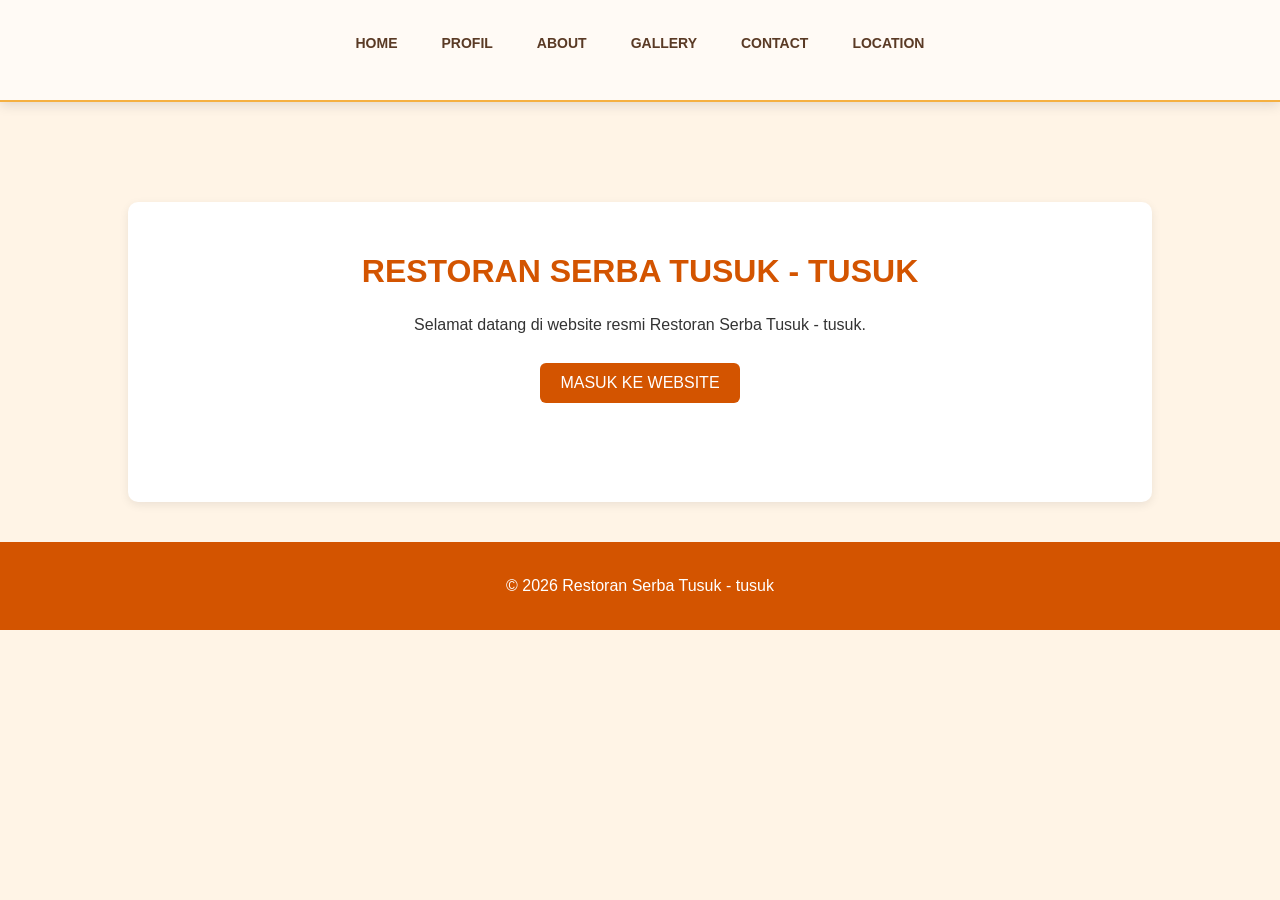
<file: restoran.html>
<!DOCTYPE html>
<html lang="id">
<head>
    <meta charset="UTF-8">
    <meta name="viewport" content="width=device-width, initial-scale=1.0">
    <title>Restoran Serba Tusuk - tusuk</title>
    <link rel="stylesheet" href="style2.css">
</head>

<body>

<nav class="navbar">
    <div class="nav-container">

        <div class="menu">
            <a href="home.html">HOME</a>
            <a href="profil.html">PROFIL</a>
            <a href="about.html">ABOUT</a>
            <a href="gallery.html">GALLERY</a>
            <a href="contact.html">CONTACT</a>
            <a href="location.html">LOCATION</a>
        </div>

    </div>
</nav>

<div class="container welcome">

    <h1>RESTORAN SERBA TUSUK - TUSUK</h1>

    <p>
        Selamat datang di website resmi
        Restoran Serba Tusuk - tusuk.
    </p>

    <a class="button" href="home.html">
        MASUK KE WEBSITE
    </a>

</div>

<footer>
    <p>&copy; 2026 Restoran Serba Tusuk - tusuk</p>
</footer>

</body>
</html>
</file>
<file: style.css>
body { 
font-family: Arial, sans-serif; 
background-color: #fff4e6; 
margin: 0; 
padding: 0; 
color: #333; 
}



header { 
background-color: #d35400; 
color: white; 
text-align: center; 
padding: 25px;
}

sub { 
background-color: #d35400; 
color: #fdebd0;
text-decoration: none; 
padding: auto;
}

.container { 
width: 80%; 
margin: 30px auto; 
background-color: white; 
padding: 25px; 
border-radius: 10px; 
}


.video-header { 
text-align: center; margin: 20px 0;
}
       
.video-header video {
width: 70%; 
max-width: 700px; 
border-radius: 10px;
}

h1 {margin: 0;}
h2 { 
color: #d35400; 
border-bottom: 2px solid #f5b041; 
padding-bottom: 8px; 
}
       
h3 { color: #e67e22; }
p { line-height: 1.6; }
ul { background-color: #fef5e7; padding: 20px 40px; border-radius: 8px; }
li { padding: 8px; }
ol {
    padding-left: 20px; 
    padding-right: 40px;
    margin-bottom: 20px;
    align-items: center;
}

.step {

    display: flex;

    align-items: center;

    gap: 20px;

    background-color: #fef5e7;

    padding: 18px;

    margin-bottom: 15px;

    border-radius: 9px;
}

.alamat { background-color: #fdebd0; padding: 15px; border-radius: 8px; }
footer { text-align: center; background-color: #d35400; color: white; padding: 15px; margin-top: 30px; }
</file>
<file: style2.css>
/* ============================= */
/* STYLE DASAR */
/* ============================= */

* {
    box-sizing: border-box;
}

html {
    scroll-behavior: smooth;
}

body {
    font-family: Arial, sans-serif;

    background-color: #fff4e6;

    margin: 0;
    padding: 0;

    color: #333;
}


/* =========================
   NAVBAR TENGAH
========================= */

.navbar {
    background-color: #fffaf5;
    position: sticky;
    top: 0;
    z-index: 1000;
    box-shadow: 0 3px 12px rgba(0, 0, 0, 0.12);
    border-bottom: 2px solid #f5b041;
}

.nav-container {
    width: 90%;
    max-width: 1200px;
    margin: auto;
    min-height: 100px;

    display: flex;
    flex-direction: column;
    justify-content: center;
    align-items: center;
}

/* LOGO */
.logo {
    color: #d35400;
    font-size: 25px;
    font-weight: bold;
    letter-spacing: 2px;
    margin-top: 15px;
    margin-bottom: 10px;

    display: flex;
    align-items: center;
    gap: 8px;
}

.logo::before {
    content: "🍢";
    font-size: 28px;
}

/* MENU */
.menu {
    display: flex;
    justify-content: center;
    align-items: center;
    gap: 8px;
    margin-bottom: 15px;
}

.menu a {
    color: #5a3a25;
    text-decoration: none;
    padding: 10px 18px;
    font-size: 14px;
    font-weight: bold;
    border-radius: 25px;
    transition: all 0.3s ease;
}

/* HOVER */
.menu a:hover {
    background-color: #e67e22;
    color: white;
    transform: translateY(-2px);
}

/* MENU AKTIF */
.menu a.active {
    background-color: #d35400;
    color: white;
    box-shadow: 0 4px 10px rgba(211, 84, 0, 0.3);
}

/* ============================= */
/* HEADER */
/* ============================= */

header {

    background-color: #d35400;

    color: white;

    text-align: center;

    padding: 50px 20px;
}


header h1 {

    margin: 0 0 15px;
}


header p {

    width: 75%;

    margin: auto;

    line-height: 1.6;
}


/* ============================= */
/* VIDEO */
/* ============================= */

.video-header {

    text-align: center;

    margin: 30px 0 10px;
}


.video-header video {

    width: 70%;

    max-width: 500px;

    border-radius: 10px;

    box-shadow:
        0 5px 15px rgba(0, 0, 0, 0.25);
}


/* ============================= */
/* CONTAINER */
/* ============================= */

.container {

    width: 80%;

    margin: 35px auto;

    background-color: white;

    padding: 30px;

    border-radius: 10px;

    box-shadow:
        0 3px 10px rgba(0, 0, 0, 0.08);
}


.page {

    min-height: 400px;
}


h1 {

    color: #d35400;
}


h2 {

    color: #d35400;

    border-bottom:
        2px solid #f5b041;

    padding-bottom: 8px;
}


h3 {

    color: #e67e22;
}

h5 {
     color: #fff1e7;

    border-bottom:
        2px solid #f5b041;

    padding-bottom: 8px;
}
p {

    line-height: 1.6;
}


/* ============================= */
/* MENU DI HOME */
/* ============================= */

.menu-section {

    width: 80%;

    margin: 40px auto;

    text-align: center;
}


.menu-section h2 {

    display: inline-block;
}


.menu-cards {

    display: flex;

    justify-content: center;

    gap: 25px;

    margin-top: 30px;

    flex-wrap: wrap;
}


.menu-card {

    background-color: white;

    width: 28%;

    min-width: 220px;

    padding: 25px;

    border-radius: 12px;

    box-shadow:
        0 4px 12px rgba(0, 0, 0, 0.12);

    transition: 0.3s;
}


.menu-card:hover {

    transform: translateY(-7px);

    box-shadow:
        0 8px 18px rgba(0, 0, 0, 0.18);
}


.menu-image {

    height: 150px;

    display: flex;

    justify-content: center;

    align-items: center;

    background-color: #fdebd0;

    border-radius: 10px;

    font-size: 70px;
}


.menu-card a {

    display: inline-block;

    background-color: #d35400;

    color: white;

    text-decoration: none;

    padding: 10px 18px;

    border-radius: 6px;

    margin-top: 10px;

    transition: 0.3s;
}


.menu-card a:hover {

    background-color: #e67e22;
}


/* ============================= */
/* TATA CARA PEMESANAN */
/* ============================= */

.order-link {

    margin-top: 35px;
}


.order-link a {

    display: inline-block;

    background-color: #d35400;

    color: white;

    text-decoration: none;

    font-weight: bold;

    padding: 15px 30px;

    border-radius: 8px;

    transition: 0.3s;
}


.order-link a:hover {

    background-color: #e67e22;

    transform: scale(1.03);
}


/* ============================= */
/* DAFTAR MENU */
/* ============================= */

ul {

    background-color: #fef5e7;

    padding: 20px 30px;

    border-radius: 8px;

    list-style-position: inside;
}


li {

    padding: 10px;

    border-bottom:
        1px solid #f5b041;

    display: flex;

    justify-content: space-between;
}


li span {

    font-weight: bold;

    color: #d35400;
}


/* ============================= */
/* INFO BOX */
/* ============================= */

.info-box {

    background-color: #fef5e7;

    padding: 20px;

    border-radius: 10px;

    margin-top: 20px;

    border-left:
        5px solid #d35400;
}


/* ============================= */
/* GALLERY */
/* ============================= */

.gallery {
    width: 100%;
}


/* ============================= */
/* KATEGORI */
/* ============================= */

.gallery-category {
    width: 100%;
    margin-bottom: 50px;
}

.gallery-category h2 {
    text-align: center;
    margin-bottom: 30px;
}


/* ============================= */
/* DAFTAR ITEM */
/* ============================= */

.gallery-list {
    display: flex;
    justify-content: center;
    gap: 20px;
    flex-wrap: wrap;
}


/* ============================= */
/* CARD */
/* ============================= */

.gallery-item {
    width: 28%;
    min-width: 220px;
    background-color: #fef5e7;
    padding: 25px;
    border-radius: 10px;
    text-align: center;
    box-sizing: border-box;
}


/* ============================= */
/* KOTAK GAMBAR */
/* ============================= */

.gallery-icon {
    width: 100%;
    height: 215px;
    border-radius: 15px;
    overflow: hidden;
    background-color: #fce9c9;
}


/* ============================= */
/* GAMBAR */
/* ============================= */

.gallery-icon img {
    width: 100%;
    height: 100%;
    object-fit: cover;
    display: block;
}


/* ============================= */
/* JUDUL MAKANAN */
/* ============================= */

.gallery-item h3 {
    margin-top: 20px;
    margin-bottom: 5px;
}


/* ============================= */
/* PEMESANAN */
/* ============================= */

.step {

    display: flex;

    align-items: center;

    gap: 20px;

    background-color: #fef5e7;

    padding: 18px;

    margin-bottom: 15px;

    border-radius: 10px;

    border-left:
        5px solid #d35400;
}


.step-number {

    min-width: 45px;

    height: 45px;

    display: flex;

    justify-content: center;

    align-items: center;

    background-color: #d35400;

    color: white;

    font-size: 20px;

    font-weight: bold;

    border-radius: 50%;
}


.step h3 {

    margin: 0 0 5px;
}


.step p {

    margin: 0;
}


/* ============================= */
/* BUTTON */
/* ============================= */

.button {

    display: inline-block;

    background-color: #d35400;

    color: white;

    text-decoration: none;

    padding: 11px 20px;

    border-radius: 6px;

    margin-top: 10px;

    transition: 0.3s;
}


.button:hover {

    background-color: #e67e22;
}


/* ============================= */
/* WELCOME */
/* ============================= */

.welcome {

    text-align: center;

    margin-top: 100px;

    min-height: 300px;
}


/* ============================= */
/* FOOTER */
/* ============================= */

footer {

    text-align: center;

    background-color: #d35400;

    color: white;

    padding: 15px;

    margin-top: 40px;
}


/* ============================= */
/* RESPONSIVE */
/* ============================= */

@media (max-width: 768px) {

    .nav-container {

        width: 95%;

        flex-direction: column;
    }


    .menu a {

        padding: 10px;

        font-size: 13px;
    }


    .container,
    .menu-section {

        width: 90%;
    }


    .menu-card,
    .gallery-item {

        width: 80%;
    }


    header p {

        width: 95%;
    }


    .video-header video {

        width: 95%;
    }

}

/* =========================
   PROFIL PELANGGAN
========================= */

.profile-card {
    text-align: center;
    background-color: #fef5e7;
    padding: 30px;
    border-radius: 12px;
    border-top: 5px solid #d35400;
    margin: 20px 0;
}

.info {
  display: flex;
  flex-direction: column;
  gap: 8px;
  background-color: #ffffff;
  padding: 20px;
  border-radius: 12px;
  box-shadow: 0 4px 8px rgba(0, 0, 0, 0.1);
  max-width: 600px;
  font-family: 'Segoe UI', Tahoma, Geneva, Verdana, sans-serif;
  margin: 20px auto;
}

.info p {
  margin: 0;
  color: #666666;
  font-size: 0.95rem;
  line-height: 1.5;
}

.profile22-card {
  display: flex;
  align-items: center;
  gap: 20px;
  background-color: #ffffff;
  padding: 20px;
  border-radius: 12px;
  box-shadow: 0 4px 8px rgba(0, 0, 0, 0.1);
  max-width: 600px;
  font-family: 'Segoe UI', Tahoma, Geneva, Verdana, sans-serif;
  margin: 20px auto;
}

.profile-icon{
    text-align: center;
    background-color: #fef5e7;
    border-radius: 12px;
    margin: 20px 0;
}

.profileww-icon {
    width: 220px;
    height: 260px;
    object-fit: cover;
    border-radius: 12px;
    border: 4px solid #f5b041;
    box-shadow: 0 4px 10px rgba(0, 0, 0, 0.15);
    display: flex;
    justify-content: center;
    align-items: center;
    font-size: 24px;
}


/* =========================
   PROFIL PEMILIK
========================= */

.owner-section {
    margin-top: 40px;
}

.owner-card {
    display: flex;
    align-items: center;
    gap: 30px;
    background-color: #fef5e7;
    padding: 30px;
    border-radius: 12px;
    margin-top: 20px;
    border-left: 5px solid #d35400;
}

.owner-photo {
    width: 220px;
    height: 260px;
    object-fit: cover;
    border-radius: 12px;
    border: 4px solid #f5b041;
    box-shadow: 0 4px 10px rgba(0, 0, 0, 0.15);
}


/* =========================
   RESPONSIVE PEMILIK
========================= */

@media (max-width: 768px) {

    .owner-card {
        flex-direction: column;
        text-align: center;
    }

    .owner-photo {
        width: 180px;
        height: 220px;
    }

}

/* ============================= */
/* GAMBAR RESTORAN - ABOUT */
/* ============================= */

.about-image {
    width: 100%;
    height: 500x;
    margin: 25px 0 35px 0;
    border-radius: 15px;
    overflow: hidden;
}

.about-image img {
    width: 100%;
    height: 160%;
    object-fit: cover;
    display: block;
}
</file>
